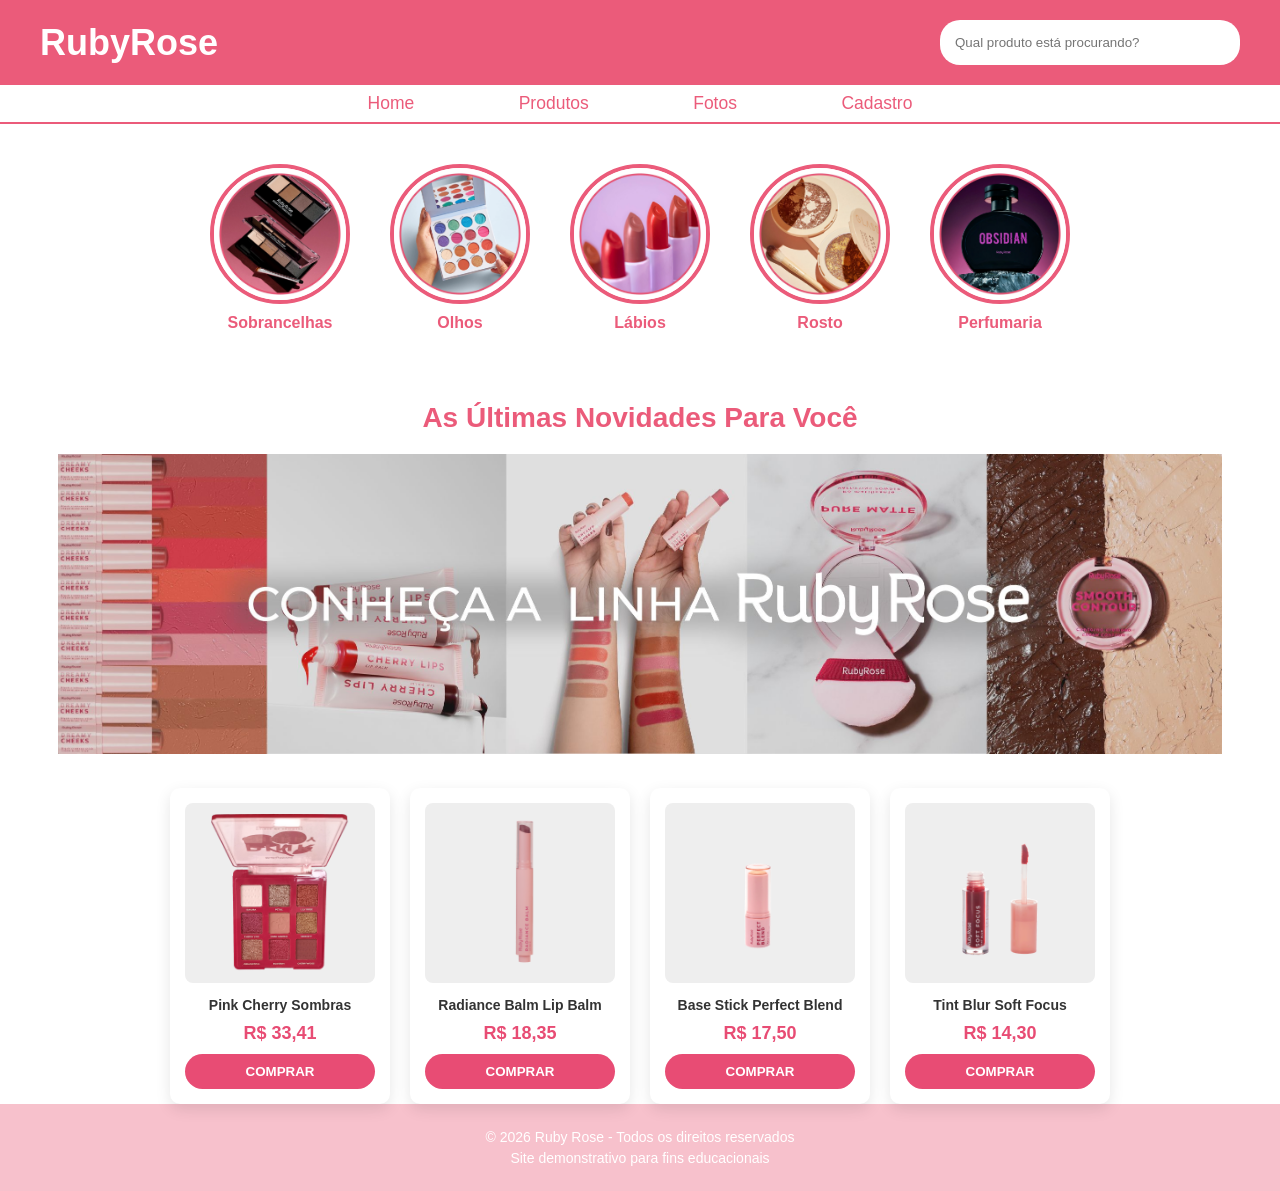
<file: index.html>
<!DOCTYPE html>
<html lang="pt-BR">
<head>
  <meta charset="UTF-8">
  <meta name="viewport" content="width=device-width, initial-scale=1.0">
  <title>Ruby Rose - Loja Oficial</title>
  <link rel="stylesheet" href="estiloindex.css">
</head>

<body>

  <!-- HEADER -->
  <header>
    <div class="header-container">
      <div class="logo">RubyRose</div>

      <div class="search-box">
        <input type="text" placeholder="Qual produto está procurando?">
      </div>

    </div>
  </header>

  <!-- MENU -->
    <nav>
        <a href="index.html">Home</a>
        <a href="produtos.html">Produtos</a>
        <a href="fotos.html">Fotos</a>
        <a href="cadastro.html">Cadastro</a>
    </nav>
    

  <!-- CATEGORIAS -->
  <section class="categories">
    <article class="category a">
      <img src="img/sobrancelha_icone.webp" alt="Sobrancelhas">
      
      <a href="produtosSobrancelha.html">Sobrancelhas</a>
    </article>

    <article class="category">
      <img src="img/olhos_icone.webp" alt="Olhos">

      <a href="produtosOlhos.html">Olhos</a>
    </article>

    <article class="category">
      <img src="img/boca_icone.webp" alt="Lábios">

     <a href="produtosLabios.html">Lábios</a>
    </article>

    <article class="category">
      <img src="img/rosto_icone.webp" alt="Rosto">
      
      <a href="produtosRosto.html">Rosto</a>
    </article>

    <article class="category">
      <img src="img/perfumaria_icone.webp" alt="Perfumaria">
      
      <a href="produtosPerfumaria.html">Perfumaria</a>
    </article>
  </section>

  <!-- NOVIDADES -->
  <section class="news">
    <h2>As Últimas Novidades Para Você</h2>
  </section>

  <div class="news img">
  <img src="img/Imagemrubyrose.png" alt="Produto 1">
  </div>

  <section class="produtos">
    <div class="card">
        <img src="img/PinkCherryPaletaDeSombra.png" alt="Produto 1">
        <h3>Pink Cherry Sombras</h3>
        <p class="preco">R$ 33,41</p>
        <button>COMPRAR</button>
    </div>

    <div class="card">
        <img src="img/RadianteBalmLipBalm.png" alt="Produto 2">
        <h3>Radiance Balm Lip Balm</h3>
        <p class="preco">R$ 18,35</p>
        <button>COMPRAR</button>
    </div>

    <div class="card">
        <img src="img/BaseStickPerfectBlend.png" alt="Produto 3">
        <h3>Base Stick Perfect Blend</h3>
        <p class="preco">R$ 17,50</p>
        <button>COMPRAR</button>
    </div>

    <div class="card">
        <img src="img/TintBlurSoftFocusScarlet.png" alt="Produto 4">
        <h3>Tint Blur Soft Focus</h3>
        <p class="preco">R$ 14,30</p>
        <button>COMPRAR</button>
    </div>
</section>

  <!-- FOOTER -->
  <footer>
    <p>© 2026 Ruby Rose - Todos os direitos reservados</p>
    <p>Site demonstrativo para fins educacionais</p>
  </footer>

</body>
</html>
</file>
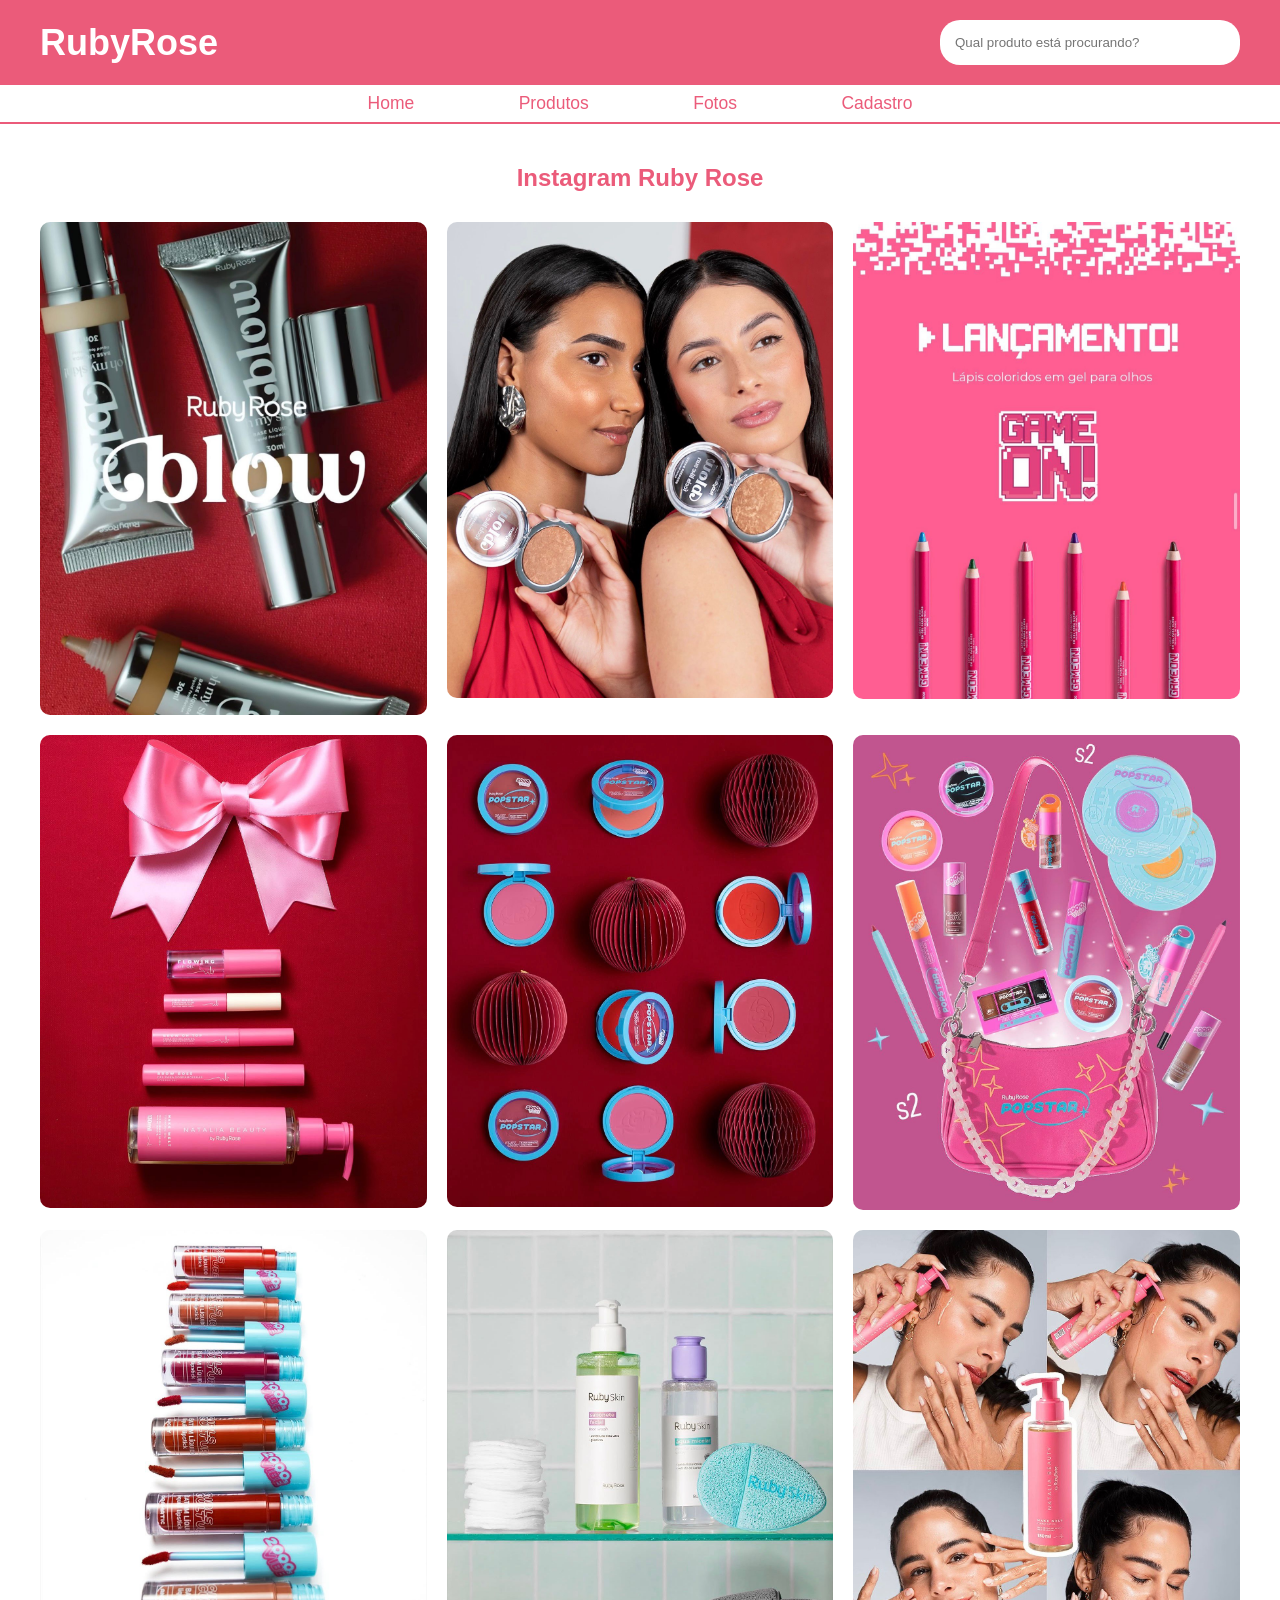
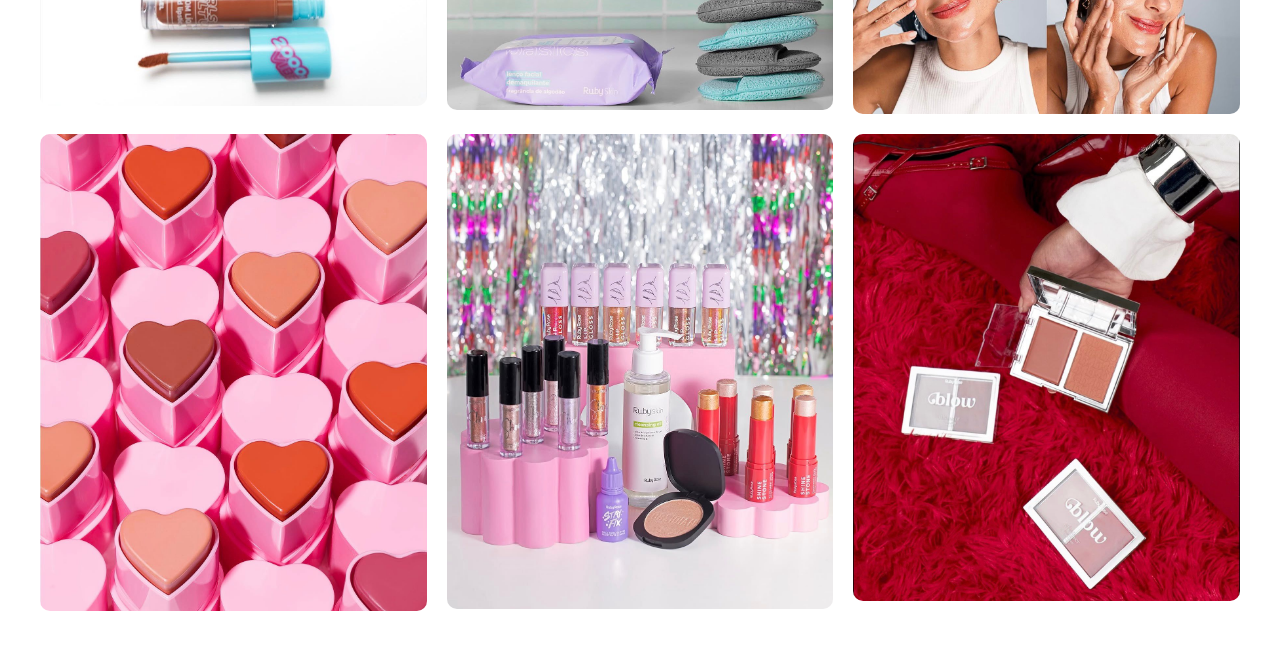
<file: fotos.html>
<!DOCTYPE html>
<html lang="pt-BR">
<head>
  <meta charset="UTF-8">
  <meta name="viewport" content="width=device-width, initial-scale=1.0">
  <title>Ruby Rose - Loja Oficial</title>
  <link rel="stylesheet" href="estilofotos.css">
</head>

<body>

  <!-- HEADER -->
  <header>
    <div class="header-container">
      <div class="logo">RubyRose</div>

      <div class="search-box">
        <input type="text" placeholder="Qual produto está procurando?">
      </div>

    </div>
  </header>

  <!-- MENU -->
    <nav>
        <a href="index.html">Home</a>
        <a href="produtos.html">Produtos</a>
        <a href="fotos.html">Fotos</a>
        <a href="cadastro.html">Cadastro</a>
    </nav>


  <!-- GALERIA INSTAGRAM -->
<section class="instagram">
  <h2>Instagram Ruby Rose</h2>

  <div class="instagram-grid">
    <img src="img/post1.png.jpeg" alt="Post 1">
    <img src="img/post2.png.jpeg" alt="Post 2">
    <img src="img/post3.png.jpeg" alt="Post 3">
    <img src="img/post4.png.jpeg" alt="Post 4">
    <img src="img/post5.png.jpeg" alt="Post 5">
    <img src="img/post6.png.jpeg" alt="Post 6">
    <img src="img/post7.png.jpeg" alt="Post 1">
    <img src="img/post8.png.jpeg" alt="Post 2">
    <img src="img/post9.png.jpeg" alt="Post 3">
    <img src="img/post10.png.jpeg" alt="Post 4">
    <img src="img/post13.png.jpeg" alt="Post 5">
    <img src="img/post14.png.jpeg" alt="Post 6">
  </div>
</section>
</file>
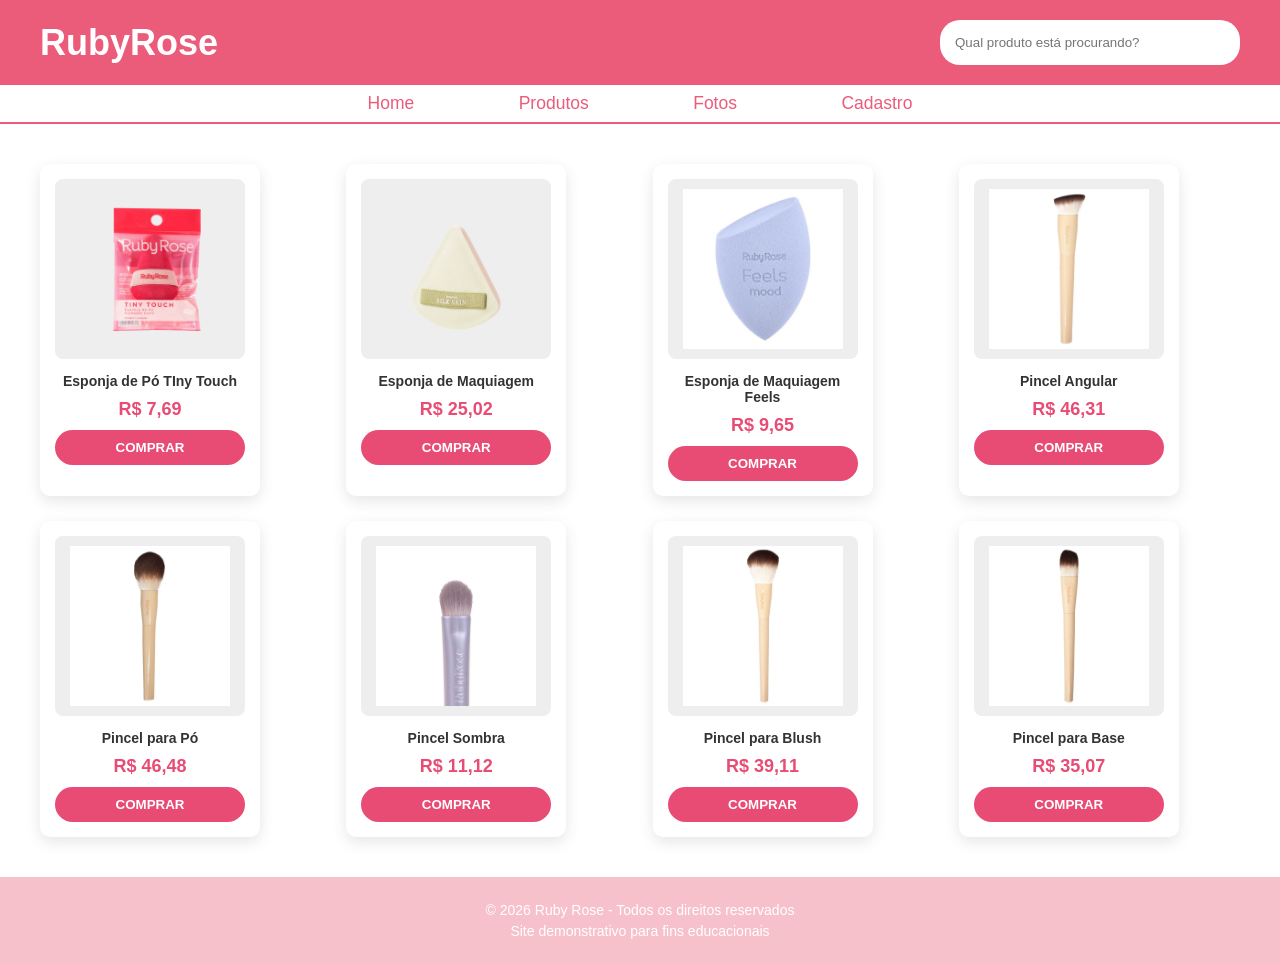
<file: produtosAcessorios.html>
<!DOCTYPE html>
<html lang="pt-BR">
<head>
  <meta charset="UTF-8">
  <meta name="viewport" content="width=device-width, initial-scale=1.0">
  <title>Ruby Rose - Loja Oficial</title>
  <link rel="stylesheet" href="estiloprodutosSobrancelha.css">
</head>

<body>

  <!-- HEADER -->
  <header>
    <div class="header-container">
      <div class="logo">RubyRose</div>

      <div class="search-box">
        <input type="text" placeholder="Qual produto está procurando?">
      </div>

    </div>
  </header>

  <!-- MENU -->
    <nav>
        <a href="index.html">Home</a>
        <a href="produtos.html">Produtos</a>
        <a href="fotos.html">Fotos</a>
        <a href="cadastro.html">Cadastro</a>
    </nav>

    

   
  <section class="produtos">
    <div class="card">
        <img src="img/esponjadepotinytouch.png" alt="Produto 1">
        <h3>Esponja de Pó TIny Touch</h3>
        <p class="preco">R$ 7,69</p>
        <button>COMPRAR</button>
    </div>

    <div class="card">
        <img src="img/esponjademaquiagem.png" alt="Produto 2">
        <h3>Esponja de Maquiagem</h3>
        <p class="preco">R$ 25,02</p>
        <button>COMPRAR</button>
    </div>

    <div class="card">
        <img src="img/esponjademaquiagemFeels.png" alt="Produto 3">
        <h3>Esponja de Maquiagem Feels</h3>
        <p class="preco">R$ 9,65</p>
        <button>COMPRAR</button>
    </div>

    <div class="card">
        <img src="img/pincelangular.png" alt="Produto 4">
        <h3>Pincel Angular</h3>
        <p class="preco">R$ 46,31</p>
        <button>COMPRAR</button>
    </div>

    <div class="card">
        <img src="img/pincelparapo.png" alt="Produto 4">
        <h3>Pincel para Pó</h3>
        <p class="preco">R$ 46,48</p>
        <button>COMPRAR</button>
    </div>

    <div class="card">
        <img src="img/pincelsombra.png" alt="Produto 4">
        <h3>Pincel Sombra</h3>
        <p class="preco">R$ 11,12</p>
        <button>COMPRAR</button>
    </div>


    <div class="card">
        <img src="img/pincelblush.png" alt="Produto 4">
        <h3>Pincel para Blush</h3>
        <p class="preco">R$ 39,11</p>
        <button>COMPRAR</button>
    </div>

    <div class="card">
        <img src="img/pincelbase.png" alt="Produto 4">
        <h3>Pincel para Base</h3>
        <p class="preco">R$ 35,07</p>
        <button>COMPRAR</button>
    </div>

    
</section>

  <!-- FOOTER -->
  <footer>
    <p>© 2026 Ruby Rose - Todos os direitos reservados</p>
    <p>Site demonstrativo para fins educacionais</p>
  </footer>

</body>
</html>
</file>
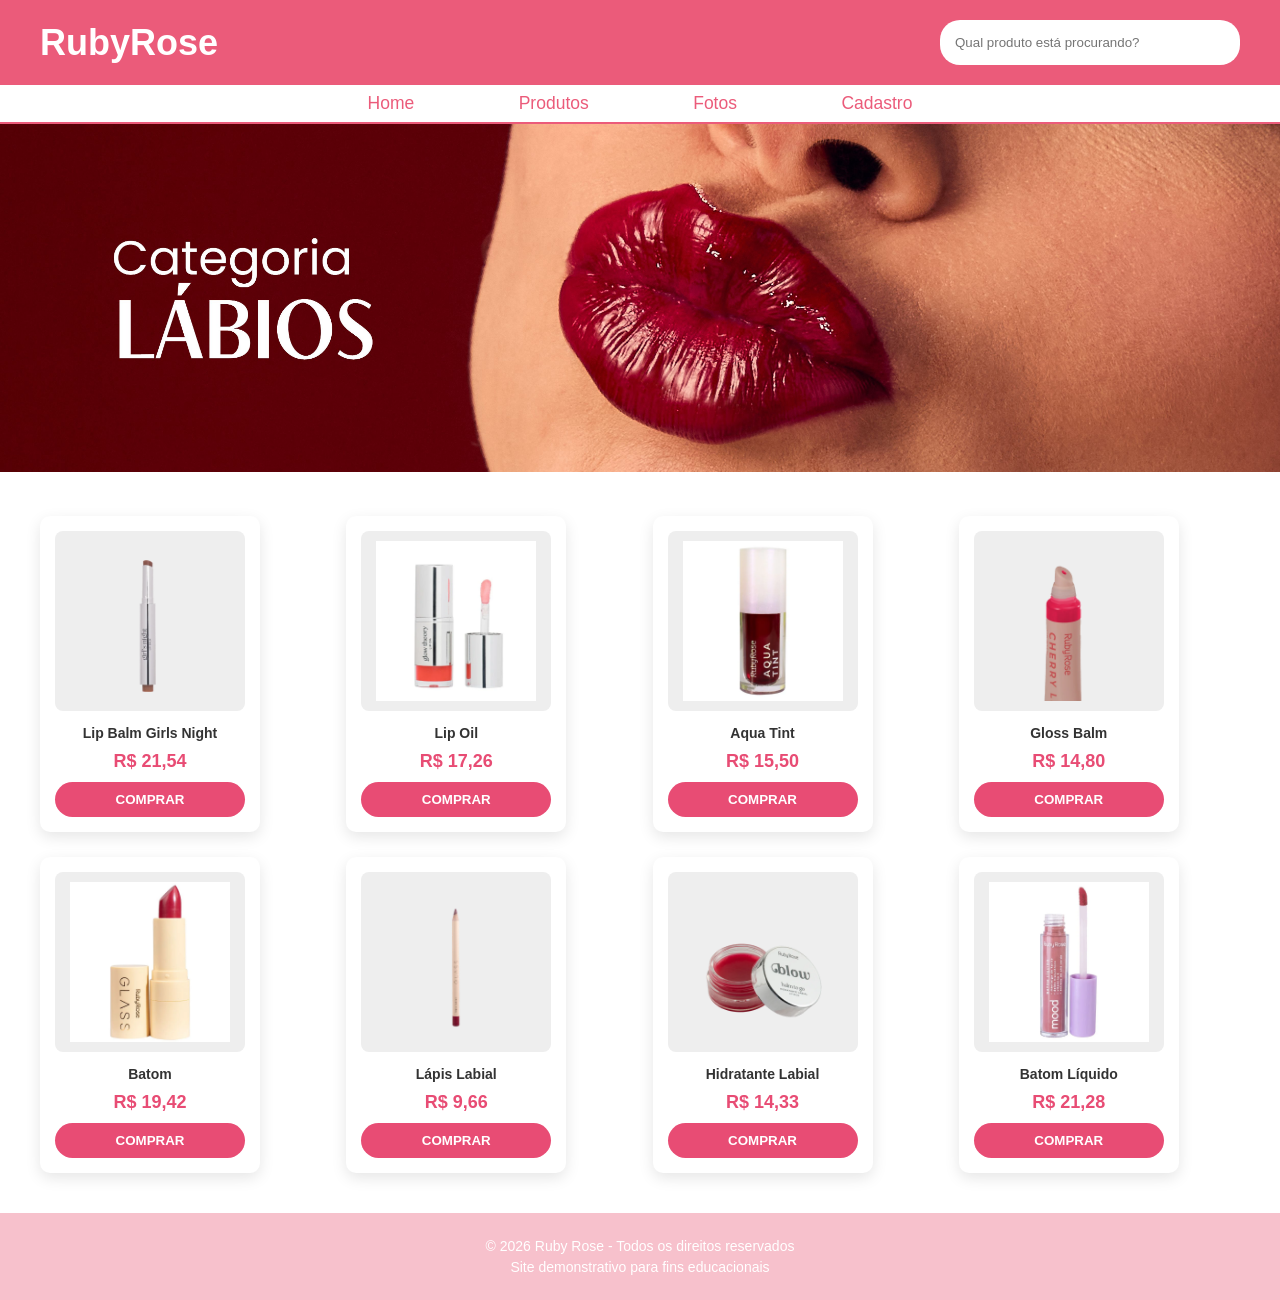
<file: produtosLabios.html>
<!DOCTYPE html>
<html lang="pt-BR">
<head>
  <meta charset="UTF-8">
  <meta name="viewport" content="width=device-width, initial-scale=1.0">
  <title>Ruby Rose - Loja Oficial</title>
  <link rel="stylesheet" href="estiloprodutosSobrancelha.css">
</head>

<body>

  <!-- HEADER -->
  <header>
    <div class="header-container">
      <div class="logo">RubyRose</div>

      <div class="search-box">
        <input type="text" placeholder="Qual produto está procurando?">
      </div>

    </div>
  </header>

  <!-- MENU -->
    <nav>
        <a href="index.html">Home</a>
        <a href="produtos.html">Produtos</a>
        <a href="fotos.html">Fotos</a>
        <a href="cadastro.html">Cadastro</a>
    </nav>

    <!--BANNER-->
    <div class="banner img">
  <img src="img/categorialabios.png" alt="Produto 1">
  </div>


  <section class="produtos">
    <div class="card">
        <img src="img/lipbalmgirlsnight.png" alt="Produto 1">
        <h3>Lip Balm Girls Night</h3>
        <p class="preco">R$ 21,54</p>
        <button>COMPRAR</button>
    </div>

    <div class="card">
        <img src="img/lipoil.png" alt="Produto 2">
        <h3>Lip Oil</h3>
        <p class="preco">R$ 17,26</p>
        <button>COMPRAR</button>
    </div>

    <div class="card">
        <img src="img/aquatint.png" alt="Produto 3">
        <h3>Aqua Tint</h3>
        <p class="preco">R$ 15,50</p>
        <button>COMPRAR</button>
    </div>

    <div class="card">
        <img src="img/GlossBalm.png" alt="Produto 4">
        <h3>Gloss Balm</h3>
        <p class="preco">R$ 14,80</p>
        <button>COMPRAR</button>
    </div>

    <div class="card">
        <img src="img/Batom.png" alt="Produto 4">
        <h3>Batom</h3>
        <p class="preco">R$ 19,42</p>
        <button>COMPRAR</button>
    </div>

    <div class="card">
        <img src="img/lapislabial.png" alt="Produto 4">
        <h3>Lápis Labial</h3>
        <p class="preco">R$ 9,66</p>
        <button>COMPRAR</button>
    </div>


    <div class="card">
        <img src="img/hidratantelabial.png" alt="Produto 4">
        <h3>Hidratante Labial</h3>
        <p class="preco">R$ 14,33</p>
        <button>COMPRAR</button>
    </div>

    <div class="card">
        <img src="img/batomliquido.png" alt="Produto 4">
        <h3>Batom Líquido </h3>
        <p class="preco">R$ 21,28</p>
        <button>COMPRAR</button>
    </div>

    
</section>

  <!-- FOOTER -->
  <footer>
    <p>© 2026 Ruby Rose - Todos os direitos reservados</p>
    <p>Site demonstrativo para fins educacionais</p>
  </footer>

</body>
</html>
</file>
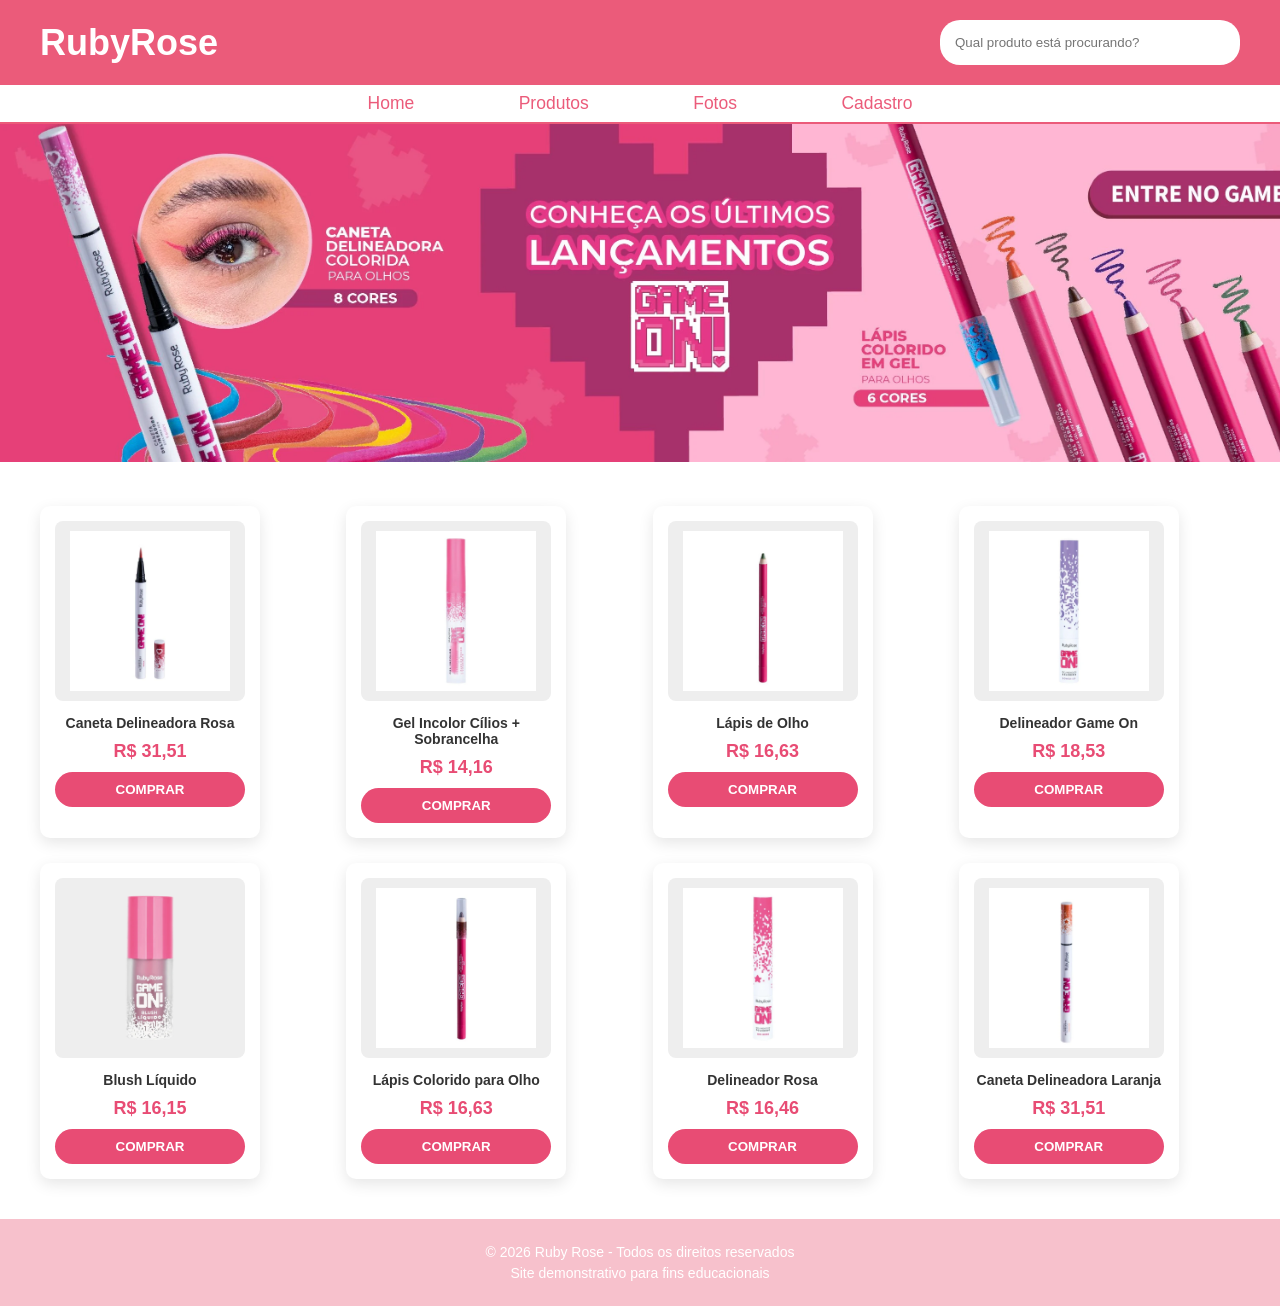
<file: produtosLancamentos.html>
<!DOCTYPE html>
<html lang="pt-BR">
<head>
  <meta charset="UTF-8">
  <meta name="viewport" content="width=device-width, initial-scale=1.0">
  <title>Ruby Rose - Loja Oficial</title>
  <link rel="stylesheet" href="estiloprodutosLancamentos.css">
</head>

<body>

  <!-- HEADER -->
  <header>
    <div class="header-container">
      <div class="logo">RubyRose</div>

      <div class="search-box">
        <input type="text" placeholder="Qual produto está procurando?">
      </div>

    </div>
  </header>

  <!-- MENU -->
    <nav>
        <a href="index.html">Home</a>
        <a href="produtos.html">Produtos</a>
        <a href="fotos.html">Fotos</a>
        <a href="cadastro.html">Cadastro</a>
    </nav>

    
<!--BANNER-->
    <div class="banner img">
  <img src="img/categoriaGameOn.png" alt="Produto 1">
  </div>
   
  <section class="produtos">
    <div class="card">
        <img src="img/canetadelineadorarosaGameon.png" alt="Produto 1">
        <h3>Caneta Delineadora Rosa </h3>
        <p class="preco">R$ 31,51</p>
        <button>COMPRAR</button>
    </div>

    <div class="card">
        <img src="img/Gelincolorcilios.png" alt="Produto 2">
        <h3>Gel Incolor Cílios + Sobrancelha</h3>
        <p class="preco">R$ 14,16</p>
        <button>COMPRAR</button>
    </div>

    <div class="card">
        <img src="img/lapisdeolhoGameOn.png" alt="Produto 3">
        <h3>Lápis de Olho </h3>
        <p class="preco">R$ 16,63</p>
        <button>COMPRAR</button>
    </div>

    <div class="card">
        <img src="img/delineadorGameOn.png" alt="Produto 4">
        <h3>Delineador Game On </h3>
        <p class="preco">R$ 18,53</p>
        <button>COMPRAR</button>
    </div>

    <div class="card">
        <img src="img/blushliquidoGameOn.png" alt="Produto 4">
        <h3>Blush Líquido</h3>
        <p class="preco">R$ 16,15</p>
        <button>COMPRAR</button>
    </div>

    <div class="card">
        <img src="img/lapiscoloridogameon.png" alt="Produto 4">
        <h3>Lápis Colorido para Olho</h3>
        <p class="preco">R$ 16,63</p>
        <button>COMPRAR</button>
    </div>


    <div class="card">
        <img src="img/delineadorrosa.png" alt="Produto 4">
        <h3>Delineador Rosa</h3>
        <p class="preco">R$ 16,46</p>
        <button>COMPRAR</button>
    </div>

    <div class="card">
        <img src="img/canetadelineadoralaranja.png" alt="Produto 4">
        <h3>Caneta Delineadora Laranja </h3>
        <p class="preco">R$  31,51</p>
        <button>COMPRAR</button>
    </div>

    
</section>

  <!-- FOOTER -->
  <footer>
    <p>© 2026 Ruby Rose - Todos os direitos reservados</p>
    <p>Site demonstrativo para fins educacionais</p>
  </footer>

</body>
</html>
</file>
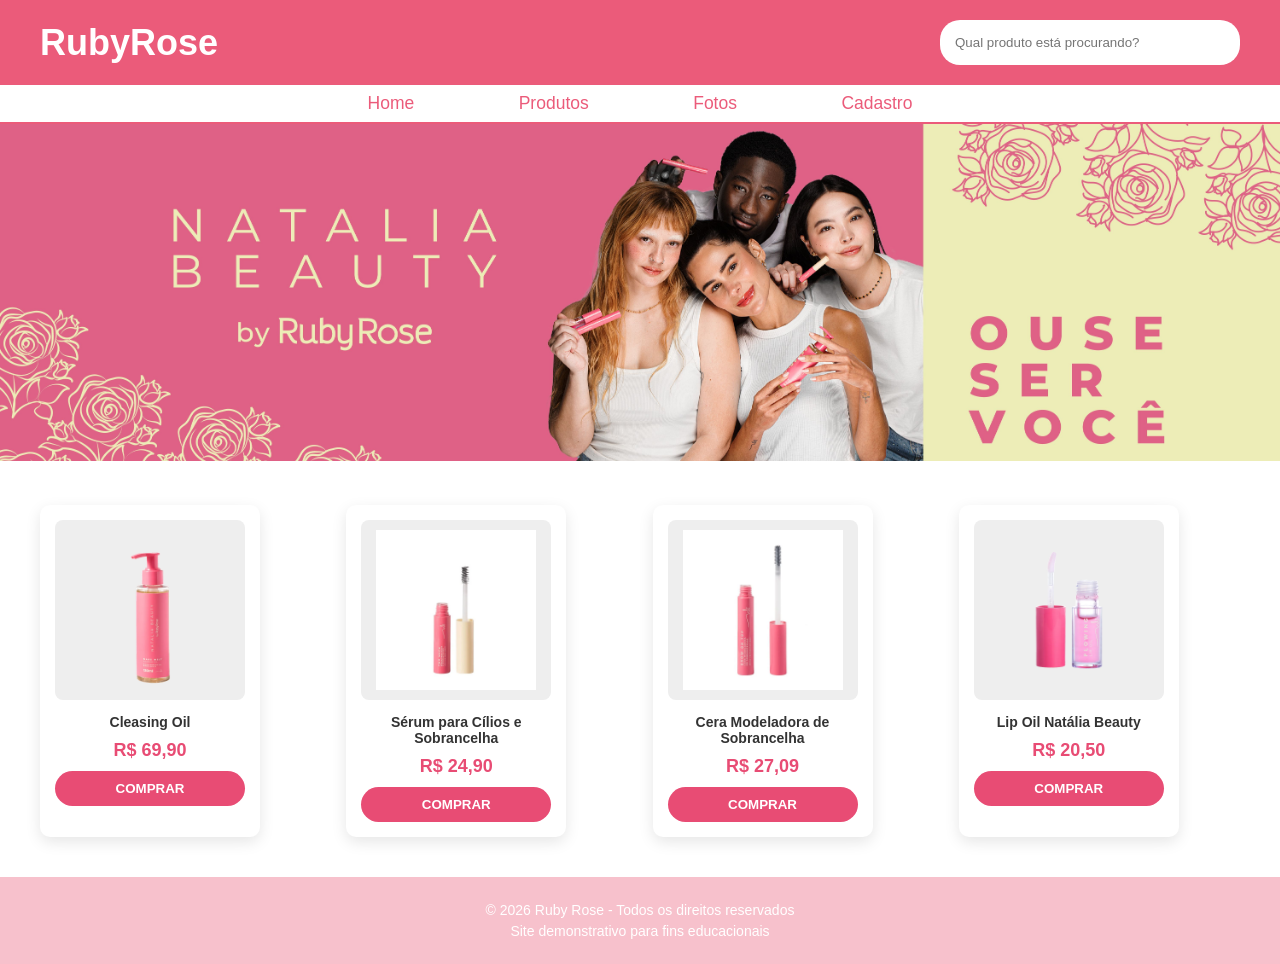
<file: produtosNataliaBeauty.html>
<!DOCTYPE html>
<html lang="pt-BR">
<head>
  <meta charset="UTF-8">
  <meta name="viewport" content="width=device-width, initial-scale=1.0">
  <title>Ruby Rose - Loja Oficial</title>
  <link rel="stylesheet" href="estiloprodutosNataliaBeauty.css">
</head>

<body>

  <!-- HEADER -->
  <header>
    <div class="header-container">
      <div class="logo">RubyRose</div>

      <div class="search-box">
        <input type="text" placeholder="Qual produto está procurando?">
      </div>

    </div>
  </header>

  <!-- MENU -->
    <nav>
        <a href="index.html">Home</a>
        <a href="produtos.html">Produtos</a>
        <a href="fotos.html">Fotos</a>
        <a href="cadastro.html">Cadastro</a>
    </nav>

    <!--BANNER-->
    <div class="banner img">
  <img src="img/categoriaNataliaBeauty.png" alt="Produto 1">
  </div>

   
  <section class="produtos">
    <div class="card">
        <img src="img/cleasingoilnatalia.png" alt="Produto 1">
        <h3>Cleasing Oil </h3>
        <p class="preco">R$ 69,90</p>
        <button>COMPRAR</button>
    </div>

    <div class="card">
        <img src="img/serumciliosesobrancelhas.png" alt="Produto 2">
        <h3>Sérum para Cílios e Sobrancelha </h3>
        <p class="preco">R$ 24,90</p>
        <button>COMPRAR</button>
    </div>

    <div class="card">
        <img src="img/ceramodeladorasobrancelha.png" alt="Produto 3">
        <h3>Cera Modeladora de Sobrancelha </h3>
        <p class="preco">R$ 27,09</p>
        <button>COMPRAR</button>
    </div>

    <div class="card">
        <img src="img/lipoilnatalia.png" alt="Produto 4">
        <h3>Lip Oil Natália Beauty</h3>
        <p class="preco">R$ 20,50</p>
        <button>COMPRAR</button>
    </div>

    

    
</section>

  <!-- FOOTER -->
  <footer>
    <p>© 2026 Ruby Rose - Todos os direitos reservados</p>
    <p>Site demonstrativo para fins educacionais</p>
  </footer>

</body>
</html>
</file>
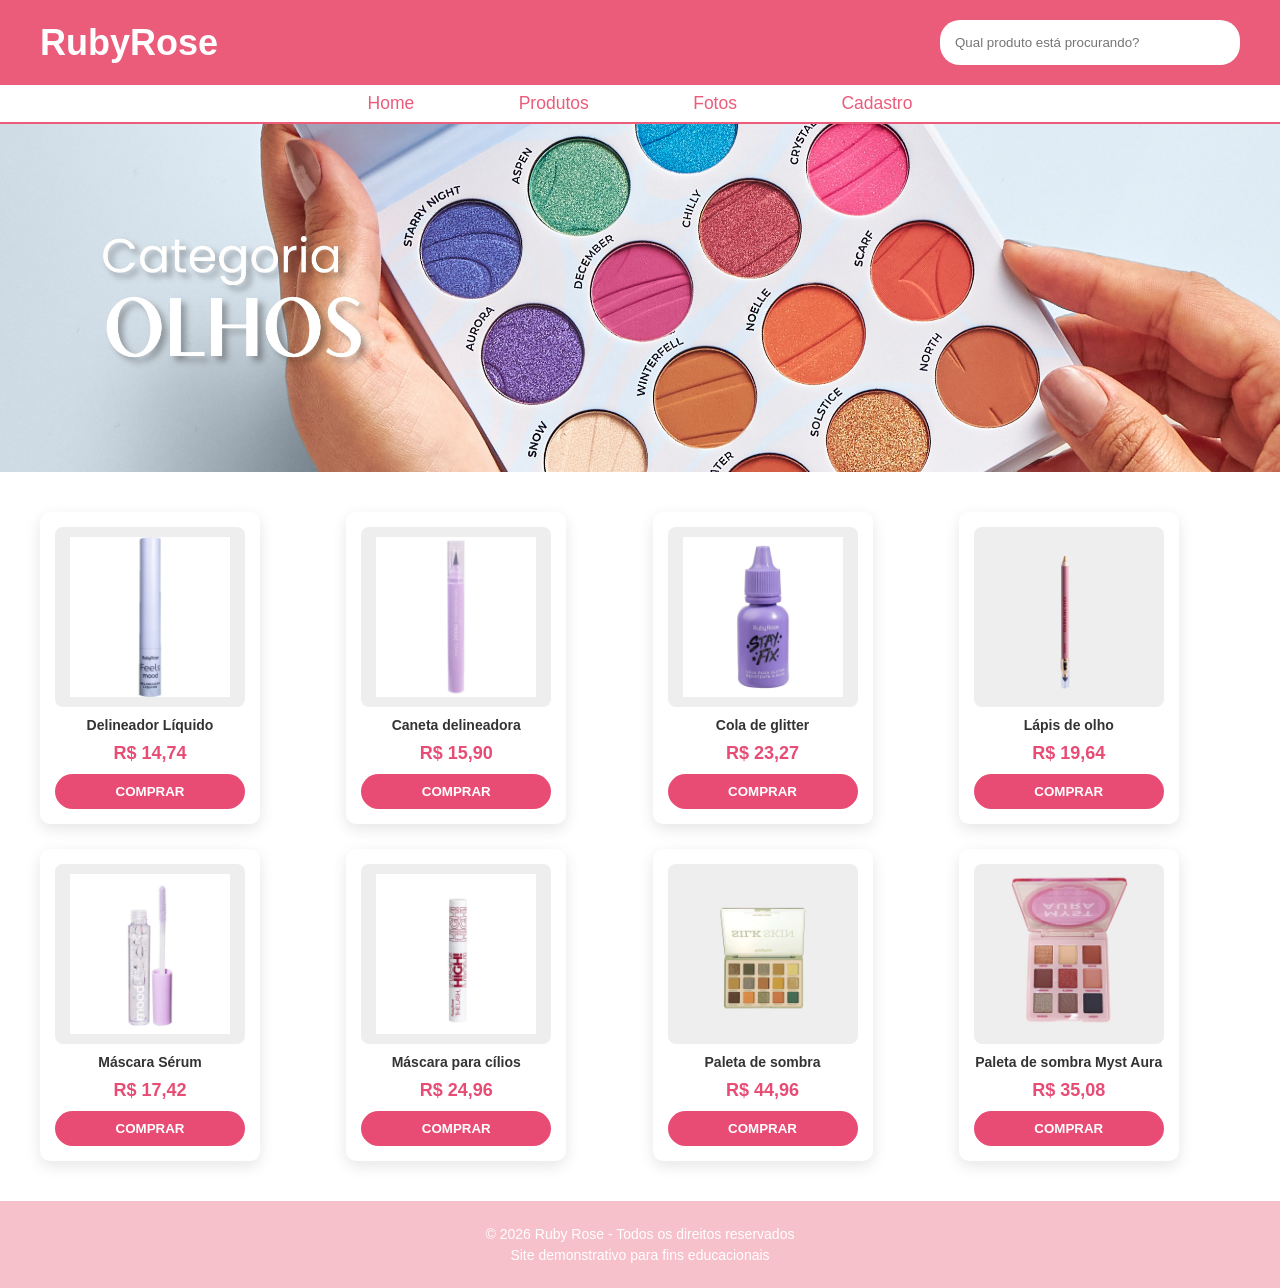
<file: produtosOlhos.html>
<html lang="pt-BR">
<head>
  <meta charset="UTF-8">
  <meta name="viewport" content="width=device-width, initial-scale=1.0">
  <title>Ruby Rose - Loja Oficial</title>
  <link rel="stylesheet" href="estiloprodutosSobrancelha.css">
</head>

<body>

  <!-- HEADER -->
  <header>
    <div class="header-container">
      <div class="logo">RubyRose</div>

      <div class="search-box">
        <input type="text" placeholder="Qual produto está procurando?">
      </div>

    </div>
  </header>

  <!-- MENU -->
    <nav>
        <a href="index.html">Home</a>
        <a href="produtos.html">Produtos</a>
        <a href="fotos.html">Fotos</a>
        <a href="cadastro.html">Cadastro</a>
    </nav>

    <!--BANNER-->
    <div class="banner img">
  <img src="img/categoriaolhos.png" alt="Produto 1">
  </div>




  <section class="produtos">
    <div class="card">
        <img src="img/delineadorliquidoOlhos.png" alt="Produto 1">
        <h3>Delineador Líquido</h3>
        <p class="preco">R$ 14,74</p>
        <button>COMPRAR</button>
    </div>

    <div class="card">
        <img src="img/canetadelineadora.png" alt="Produto 2">
        <h3>Caneta delineadora</h3>
        <p class="preco">R$ 15,90</p>
        <button>COMPRAR</button>
    </div>

    <div class="card">
        <img src="img/coladeglitter.png" alt="Produto 3">
        <h3>Cola de glitter</h3>
        <p class="preco">R$ 23,27</p>
        <button>COMPRAR</button>
    </div>

    <div class="card">
        <img src="img/lapisdeolho.png" alt="Produto 4">
        <h3>Lápis de olho</h3>
        <p class="preco">R$ 19,64</p>
        <button>COMPRAR</button>
    </div>

    <div class="card">
        <img src="img/mascaraserum.png" alt="Produto 4">
        <h3>Máscara Sérum</h3>
        <p class="preco">R$ 17,42</p>
        <button>COMPRAR</button>
    </div>

    <div class="card">
        <img src="img/mascaracilios.png" alt="Produto 4">
        <h3>Máscara para cílios</h3>
        <p class="preco">R$ 24,96</p>
        <button>COMPRAR</button>
    </div>


    <div class="card">
        <img src="img/paletadesombra.png" alt="Produto 4">
        <h3>Paleta de sombra</h3>
        <p class="preco">R$ 44,96</p>
        <button>COMPRAR</button>
    </div>

    <div class="card">
        <img src="img/paletasombraaura.png" alt="Produto 4">
        <h3>Paleta de sombra Myst Aura</h3>
        <p class="preco">R$ 35,08</p>
        <button>COMPRAR</button>
    </div>

    
</section>

  <!-- FOOTER -->
  <footer>
    <p>© 2026 Ruby Rose - Todos os direitos reservados</p>
    <p>Site demonstrativo para fins educacionais</p>
  </footer>

</body>
</html>
</file>
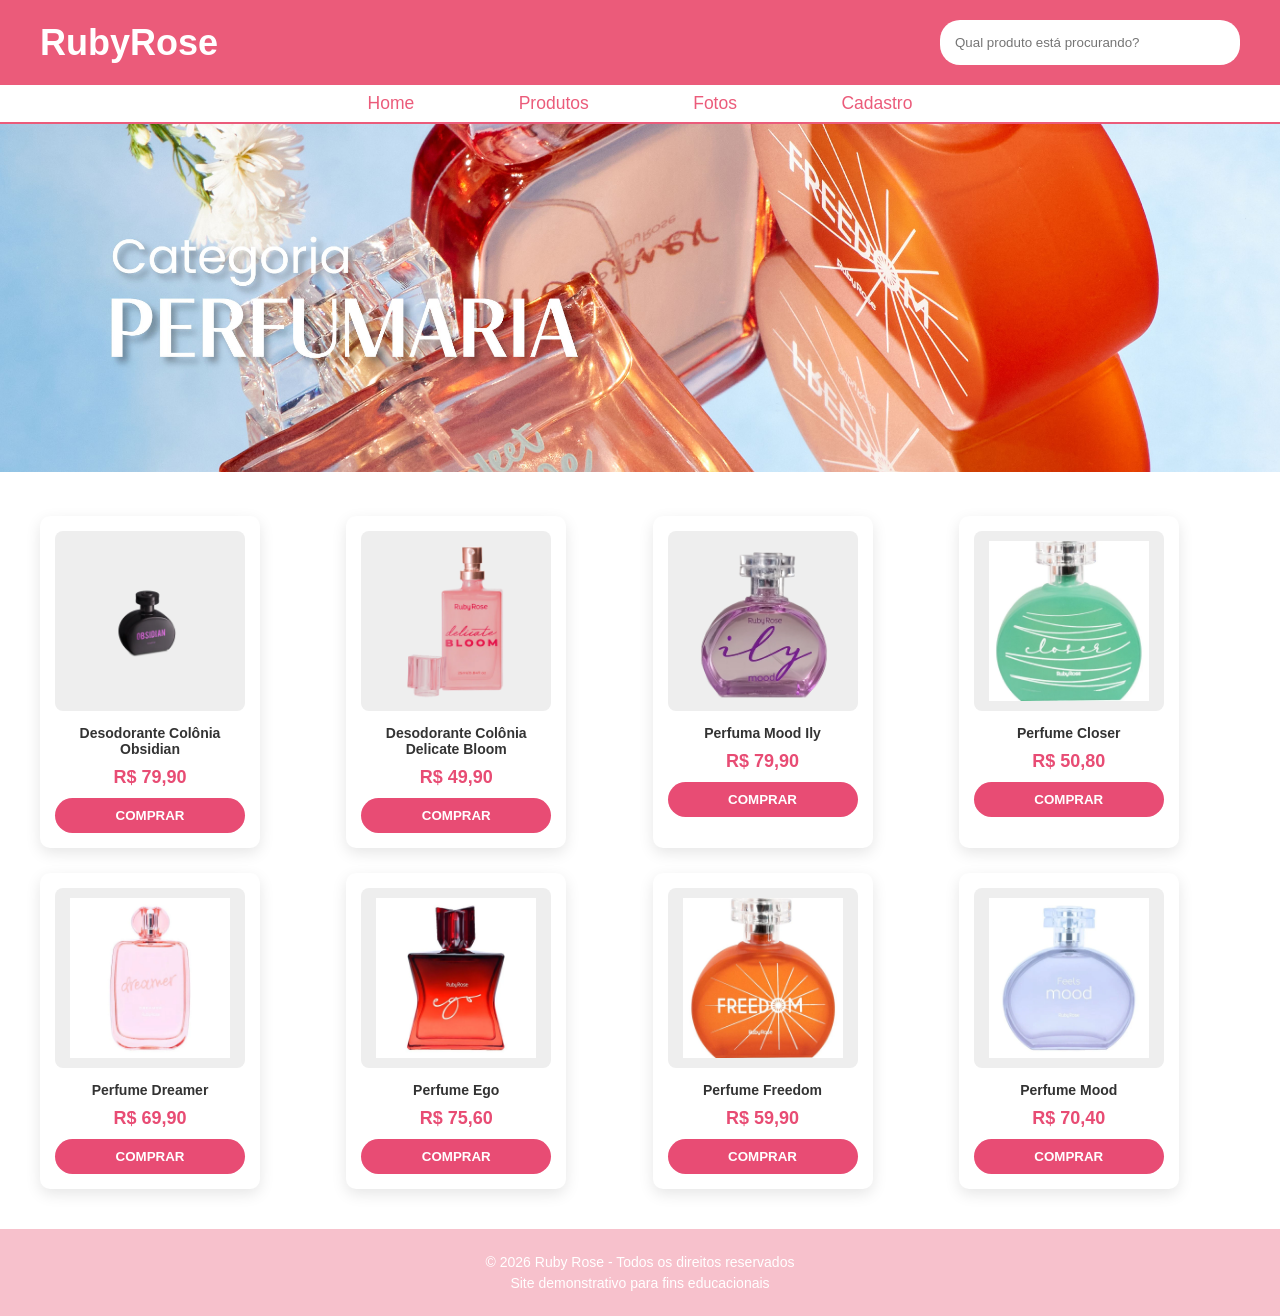
<file: produtosPerfumaria.html>
<!DOCTYPE html>
<html lang="pt-BR">
<head>
  <meta charset="UTF-8">
  <meta name="viewport" content="width=device-width, initial-scale=1.0">
  <title>Ruby Rose - Loja Oficial</title>
  <link rel="stylesheet" href="estiloprodutosSobrancelha.css">
</head>

<body>

  <!-- HEADER -->
  <header>
    <div class="header-container">
      <div class="logo">RubyRose</div>

      <div class="search-box">
        <input type="text" placeholder="Qual produto está procurando?">
      </div>

    </div>
  </header>

  <!-- MENU -->
    <nav>
        <a href="index.html">Home</a>
        <a href="produtos.html">Produtos</a>
        <a href="fotos.html">Fotos</a>
        <a href="cadastro.html">Cadastro</a>
    </nav>

    <!--BANNER-->
    <div class="banner img">
  <img src="img/categoriaperfumaria.png" alt="Produto 1">
  </div>


  <section class="produtos">
    <div class="card">
        <img src="img/desodorantecoloniaobsidian.png" alt="Produto 1">
        <h3>Desodorante Colônia Obsidian</h3>
        <p class="preco">R$ 79,90</p>
        <button>COMPRAR</button>
    </div>

    <div class="card">
        <img src="img/desodorantecoloniadelicatebloom.png" alt="Produto 2">
        <h3>Desodorante Colônia Delicate Bloom</h3>
        <p class="preco">R$ 49,90</p>
        <button>COMPRAR</button>
    </div>

    <div class="card">
        <img src="img/perfumemoodily.png" alt="Produto 3">
        <h3>Perfuma Mood Ily</h3>
        <p class="preco">R$ 79,90</p>
        <button>COMPRAR</button>
    </div>

    <div class="card">
        <img src="img/perfumecloser.png" alt="Produto 4">
        <h3>Perfume Closer</h3>
        <p class="preco">R$ 50,80</p>
        <button>COMPRAR</button>
    </div>

    <div class="card">
        <img src="img/perfumedreamer.png" alt="Produto 4">
        <h3>Perfume Dreamer</h3>
        <p class="preco">R$ 69,90</p>
        <button>COMPRAR</button>
    </div>

    <div class="card">
        <img src="img/perfumeego.png" alt="Produto 4">
        <h3>Perfume Ego</h3>
        <p class="preco">R$ 75,60</p>
        <button>COMPRAR</button>
    </div>


    <div class="card">
        <img src="img/perfumefreedom.png" alt="Produto 4">
        <h3>Perfume Freedom</h3>
        <p class="preco">R$ 59,90</p>
        <button>COMPRAR</button>
    </div>

    <div class="card">
        <img src="img/perfumemood.png" alt="Produto 4">
        <h3>Perfume Mood</h3>
        <p class="preco">R$ 70,40</p>
        <button>COMPRAR</button>
    </div>

    
</section>

  <!-- FOOTER -->
  <footer>
    <p>© 2026 Ruby Rose - Todos os direitos reservados</p>
    <p>Site demonstrativo para fins educacionais</p>
  </footer>

</body>
</html>
</file>
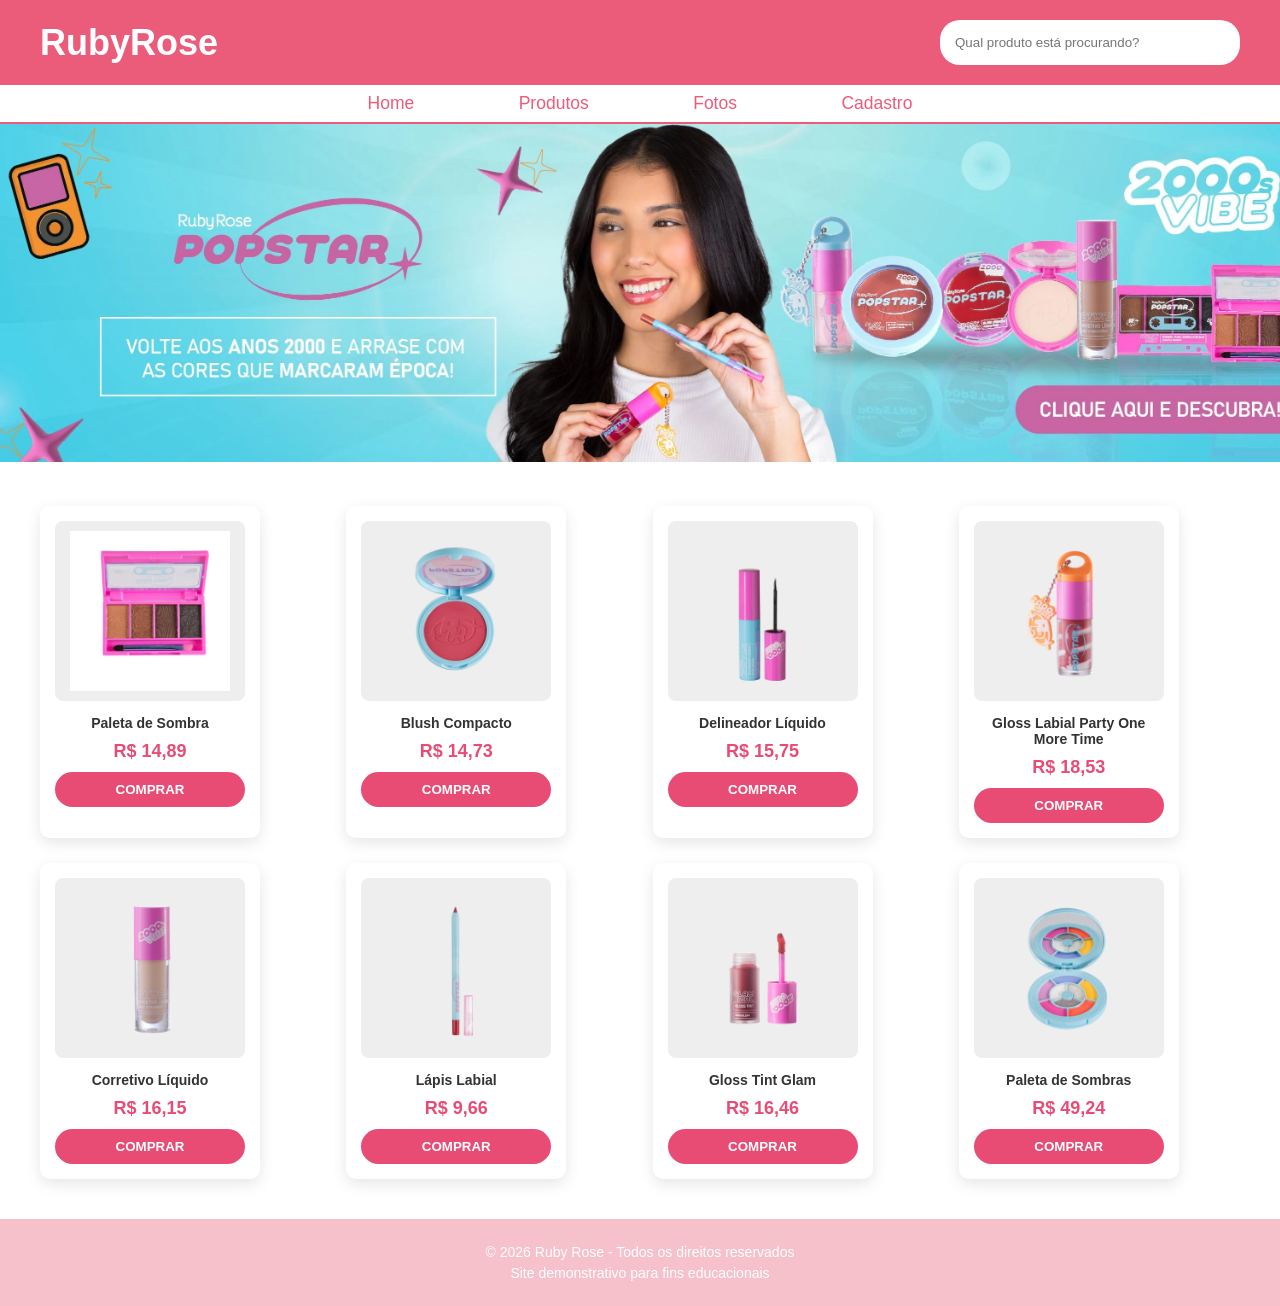
<file: produtosPopStar.html>
<!DOCTYPE html>
<html lang="pt-BR">
<head>
  <meta charset="UTF-8">
  <meta name="viewport" content="width=device-width, initial-scale=1.0">
  <title>Ruby Rose - Loja Oficial</title>
  <link rel="stylesheet" href="estiloprodutosPopStar.css">
</head>

<body>

  <!-- HEADER -->
  <header>
    <div class="header-container">
      <div class="logo">RubyRose</div>

      <div class="search-box">
        <input type="text" placeholder="Qual produto está procurando?">
      </div>

    </div>
  </header>

  <!-- MENU -->
    <nav>
        <a href="index.html">Home</a>
        <a href="produtos.html">Produtos</a>
        <a href="fotos.html">Fotos</a>
        <a href="cadastro.html">Cadastro</a>
    </nav>

    
<!--BANNER-->
    <div class="banner img">
  <img src="img/categoriapopstar.png" alt="Produto 1">
  </div>
   
  <section class="produtos">
    <div class="card">
        <img src="img/paletadesombrapopstar.png" alt="Produto 1">
        <h3>Paleta de Sombra </h3>
        <p class="preco">R$ 14,89</p>
        <button>COMPRAR</button>
    </div>

    <div class="card">
        <img src="img/blushcompactopopstar.png" alt="Produto 2">
        <h3>Blush Compacto </h3>
        <p class="preco">R$ 14,73</p>
        <button>COMPRAR</button>
    </div>

    <div class="card">
        <img src="img/delineadorliquidopopstar.png" alt="Produto 3">
        <h3>Delineador Líquido </h3>
        <p class="preco">R$ 15,75</p>
        <button>COMPRAR</button>
    </div>

    <div class="card">
        <img src="img/glosslabialpartypopstar.png" alt="Produto 4">
        <h3>Gloss Labial Party One More Time </h3>
        <p class="preco">R$ 18,53</p>
        <button>COMPRAR</button>
    </div>

    <div class="card">
        <img src="img/corretivoliquidopopstar.png" alt="Produto 4">
        <h3>Corretivo Líquido</h3>
        <p class="preco">R$ 16,15</p>
        <button>COMPRAR</button>
    </div>

    <div class="card">
        <img src="img/lapislabialpopstar.png" alt="Produto 4">
        <h3>Lápis Labial </h3>
        <p class="preco">R$ 9,66</p>
        <button>COMPRAR</button>
    </div>


    <div class="card">
        <img src="img/GlosstintGlampopstar.png" alt="Produto 4">
        <h3>Gloss Tint Glam</h3>
        <p class="preco">R$ 16,46</p>
        <button>COMPRAR</button>
    </div>

    <div class="card">
        <img src="img/paletadesombras.png" alt="Produto 4">
        <h3>Paleta de Sombras </h3>
        <p class="preco">R$ 49,24</p>
        <button>COMPRAR</button>
    </div>

    
</section>

  <!-- FOOTER -->
  <footer>
    <p>© 2026 Ruby Rose - Todos os direitos reservados</p>
    <p>Site demonstrativo para fins educacionais</p>
  </footer>

</body>
</html>
</file>
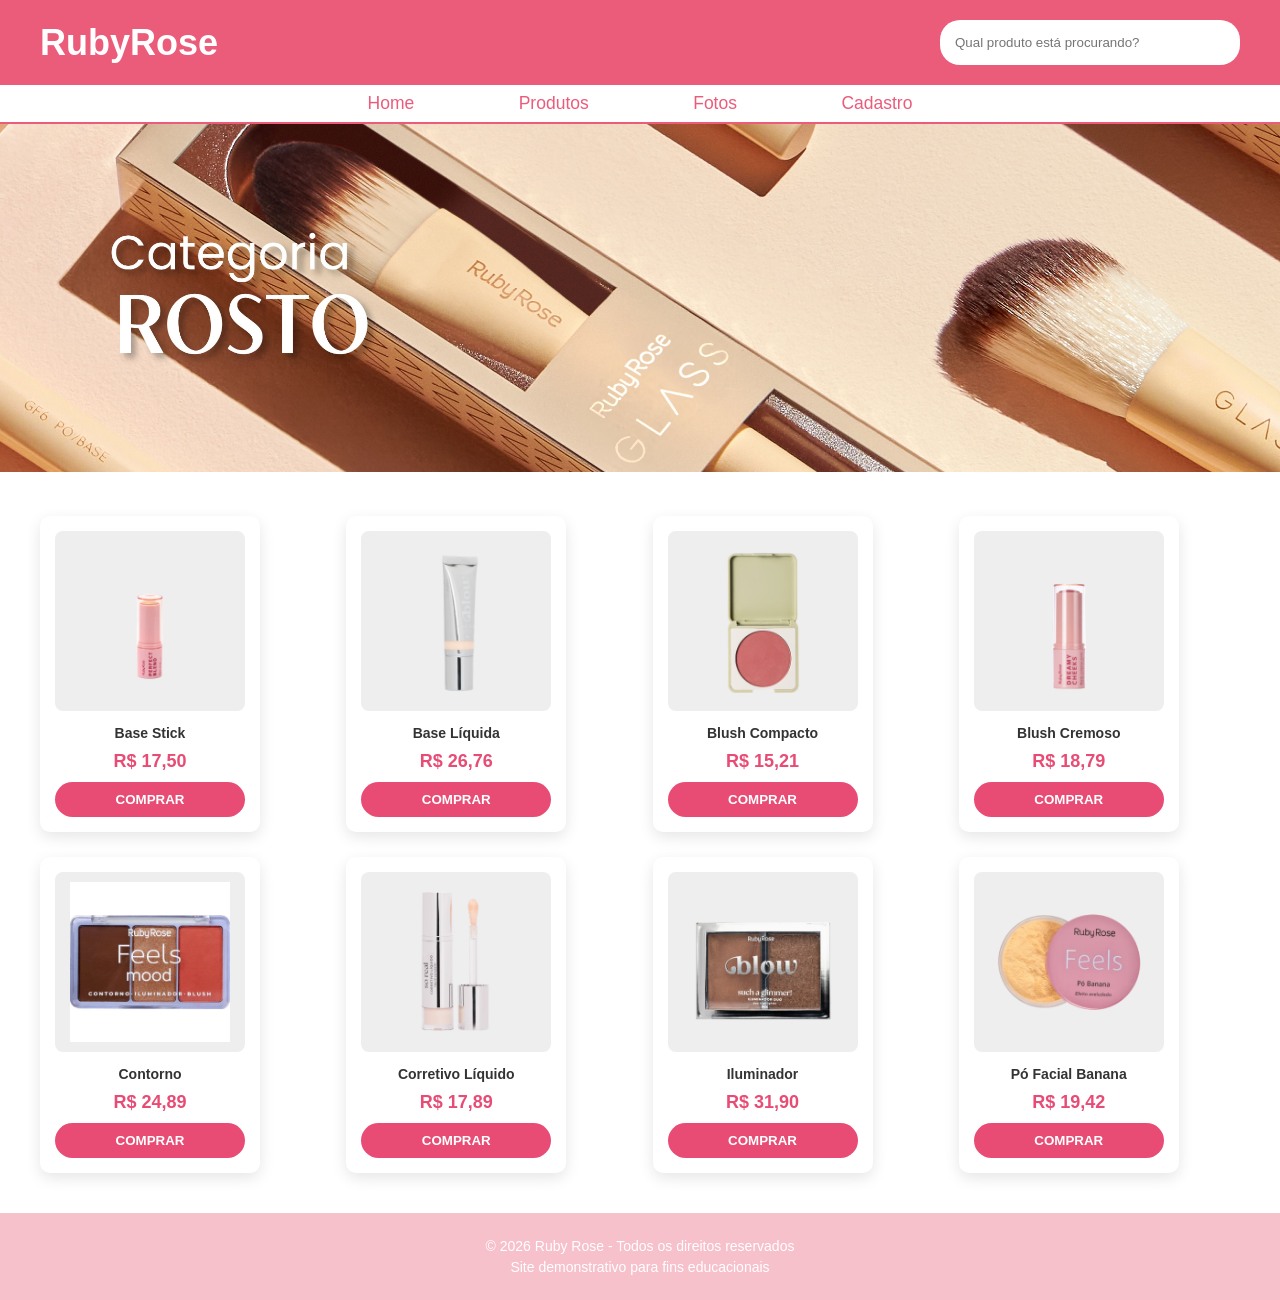
<file: produtosRosto.html>
<!DOCTYPE html>
<html lang="pt-BR">
<head>
  <meta charset="UTF-8">
  <meta name="viewport" content="width=device-width, initial-scale=1.0">
  <title>Ruby Rose - Loja Oficial</title>
  <link rel="stylesheet" href="estiloprodutosSobrancelha.css">
</head>

<body>

  <!-- HEADER -->
  <header>
    <div class="header-container">
      <div class="logo">RubyRose</div>

      <div class="search-box">
        <input type="text" placeholder="Qual produto está procurando?">
      </div>

    </div>
  </header>

  <!-- MENU -->
    <nav>
        <a href="index.html">Home</a>
        <a href="produtos.html">Produtos</a>
        <a href="fotos.html">Fotos</a>
        <a href="cadastro.html">Cadastro</a>
    </nav>

    <!--BANNER-->
    <div class="banner img">
  <img src="img/categoriarosto.png" alt="Produto 1">
  </div>


  <section class="produtos">
    <div class="card">
        <img src="img/basestick.png" alt="Produto 1">
        <h3>Base Stick</h3>
        <p class="preco">R$ 17,50</p>
        <button>COMPRAR</button>
    </div>

    <div class="card">
        <img src="img/baseliquida.png" alt="Produto 2">
        <h3>Base Líquida</h3>
        <p class="preco">R$ 26,76</p>
        <button>COMPRAR</button>
    </div>

    <div class="card">
        <img src="img/Blushcompacto.png" alt="Produto 3">
        <h3>Blush Compacto</h3>
        <p class="preco">R$ 15,21</p>
        <button>COMPRAR</button>
    </div>

    <div class="card">
        <img src="img/blushcremeso.png" alt="Produto 4">
        <h3>Blush Cremoso</h3>
        <p class="preco">R$ 18,79</p>
        <button>COMPRAR</button>
    </div>

    <div class="card">
        <img src="img/contorno.png" alt="Produto 4">
        <h3>Contorno</h3>
        <p class="preco">R$ 24,89</p>
        <button>COMPRAR</button>
    </div>

    <div class="card">
        <img src="img/Corretivoliquido.png" alt="Produto 4">
        <h3>Corretivo Líquido</h3>
        <p class="preco">R$ 17,89</p>
        <button>COMPRAR</button>
    </div>


    <div class="card">
        <img src="img/Iluminador.png" alt="Produto 4">
        <h3>Iluminador</h3>
        <p class="preco">R$ 31,90</p>
        <button>COMPRAR</button>
    </div>

    <div class="card">
        <img src="img/pofacialbanana.png" alt="Produto 4">
        <h3>Pó Facial Banana</h3>
        <p class="preco">R$ 19,42</p>
        <button>COMPRAR</button>
    </div>

    
</section>

  <!-- FOOTER -->
  <footer>
    <p>© 2026 Ruby Rose - Todos os direitos reservados</p>
    <p>Site demonstrativo para fins educacionais</p>
  </footer>

</body>
</html>
</file>
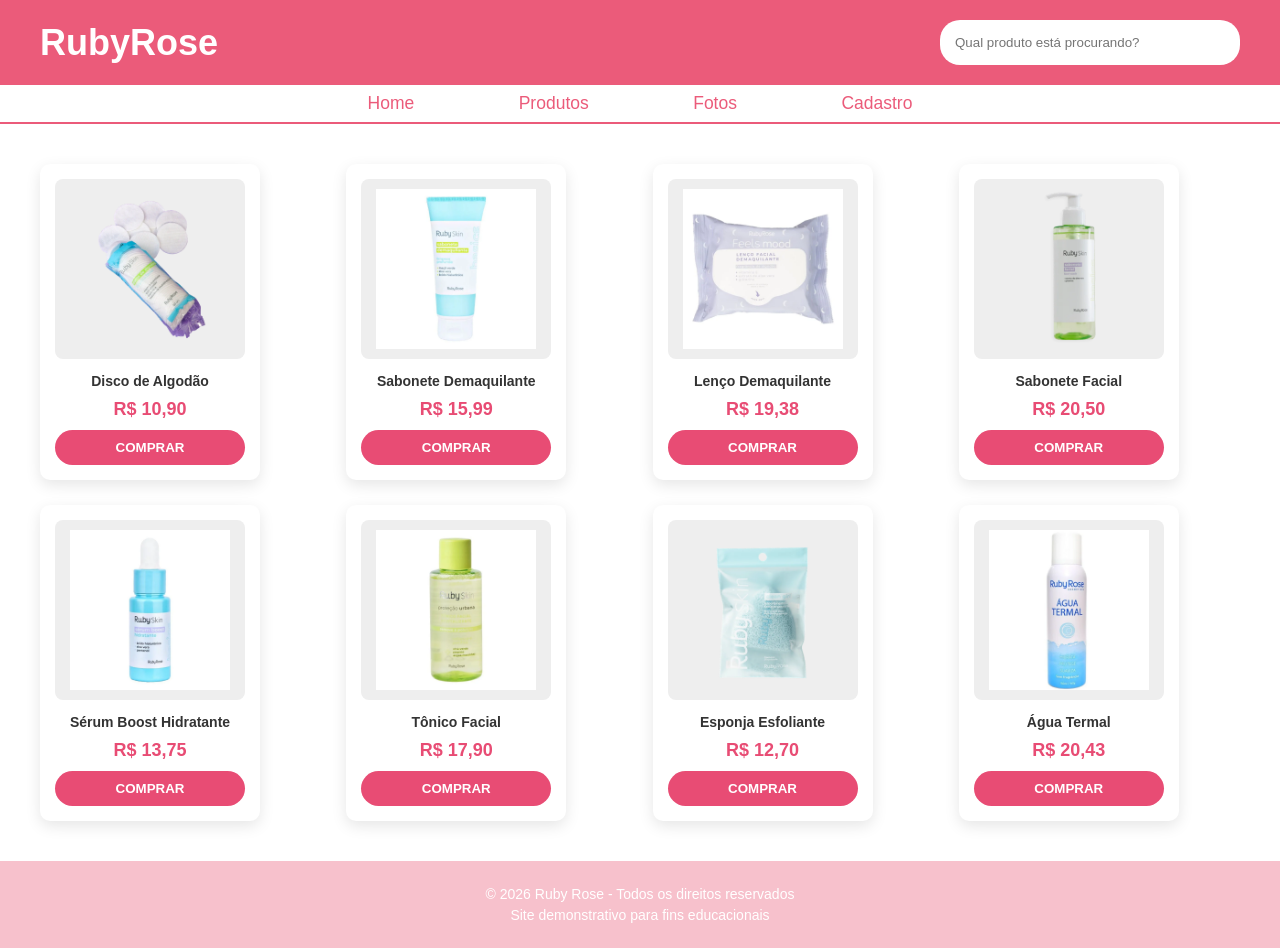
<file: produtosSkinCare.html>
<!DOCTYPE html>
<html lang="pt-BR">
<head>
  <meta charset="UTF-8">
  <meta name="viewport" content="width=device-width, initial-scale=1.0">
  <title>Ruby Rose - Loja Oficial</title>
  <link rel="stylesheet" href="estiloprodutosSobrancelha.css">
</head>

<body>

  <!-- HEADER -->
  <header>
    <div class="header-container">
      <div class="logo">RubyRose</div>

      <div class="search-box">
        <input type="text" placeholder="Qual produto está procurando?">
      </div>

    </div>
  </header>

  <!-- MENU -->
    <nav>
        <a href="index.html">Home</a>
        <a href="produtos.html">Produtos</a>
        <a href="fotos.html">Fotos</a>
        <a href="cadastro.html">Cadastro</a>
    </nav>

    

   
  <section class="produtos">
    <div class="card">
        <img src="img/discodealgodao.png" alt="Produto 1">
        <h3>Disco de Algodão</h3>
        <p class="preco">R$ 10,90</p>
        <button>COMPRAR</button>
    </div>

    <div class="card">
        <img src="img/sabonetedemaquilante.png" alt="Produto 2">
        <h3>Sabonete Demaquilante</h3>
        <p class="preco">R$ 15,99</p>
        <button>COMPRAR</button>
    </div>

    <div class="card">
        <img src="img/lencodemaquilante.png" alt="Produto 3">
        <h3>Lenço Demaquilante</h3>
        <p class="preco">R$ 19,38</p>
        <button>COMPRAR</button>
    </div>

    <div class="card">
        <img src="img/sabonetefacial.png" alt="Produto 4">
        <h3>Sabonete Facial</h3>
        <p class="preco">R$ 20,50</p>
        <button>COMPRAR</button>
    </div>

    <div class="card">
        <img src="img/serumboosthidratante.png" alt="Produto 4">
        <h3>Sérum Boost Hidratante</h3>
        <p class="preco">R$ 13,75</p>
        <button>COMPRAR</button>
    </div>

    <div class="card">
        <img src="img/tonicofacial.png" alt="Produto 4">
        <h3>Tônico Facial</h3>
        <p class="preco">R$ 17,90</p>
        <button>COMPRAR</button>
    </div>


    <div class="card">
        <img src="img/esponjaesfoliante.png" alt="Produto 4">
        <h3>Esponja Esfoliante</h3>
        <p class="preco">R$ 12,70</p>
        <button>COMPRAR</button>
    </div>

    <div class="card">
        <img src="img/aguatermal.png" alt="Produto 4">
        <h3>Água Termal</h3>
        <p class="preco">R$ 20,43</p>
        <button>COMPRAR</button>
    </div>

    
</section>

  <!-- FOOTER -->
  <footer>
    <p>© 2026 Ruby Rose - Todos os direitos reservados</p>
    <p>Site demonstrativo para fins educacionais</p>
  </footer>

</body>
</html>
</file>
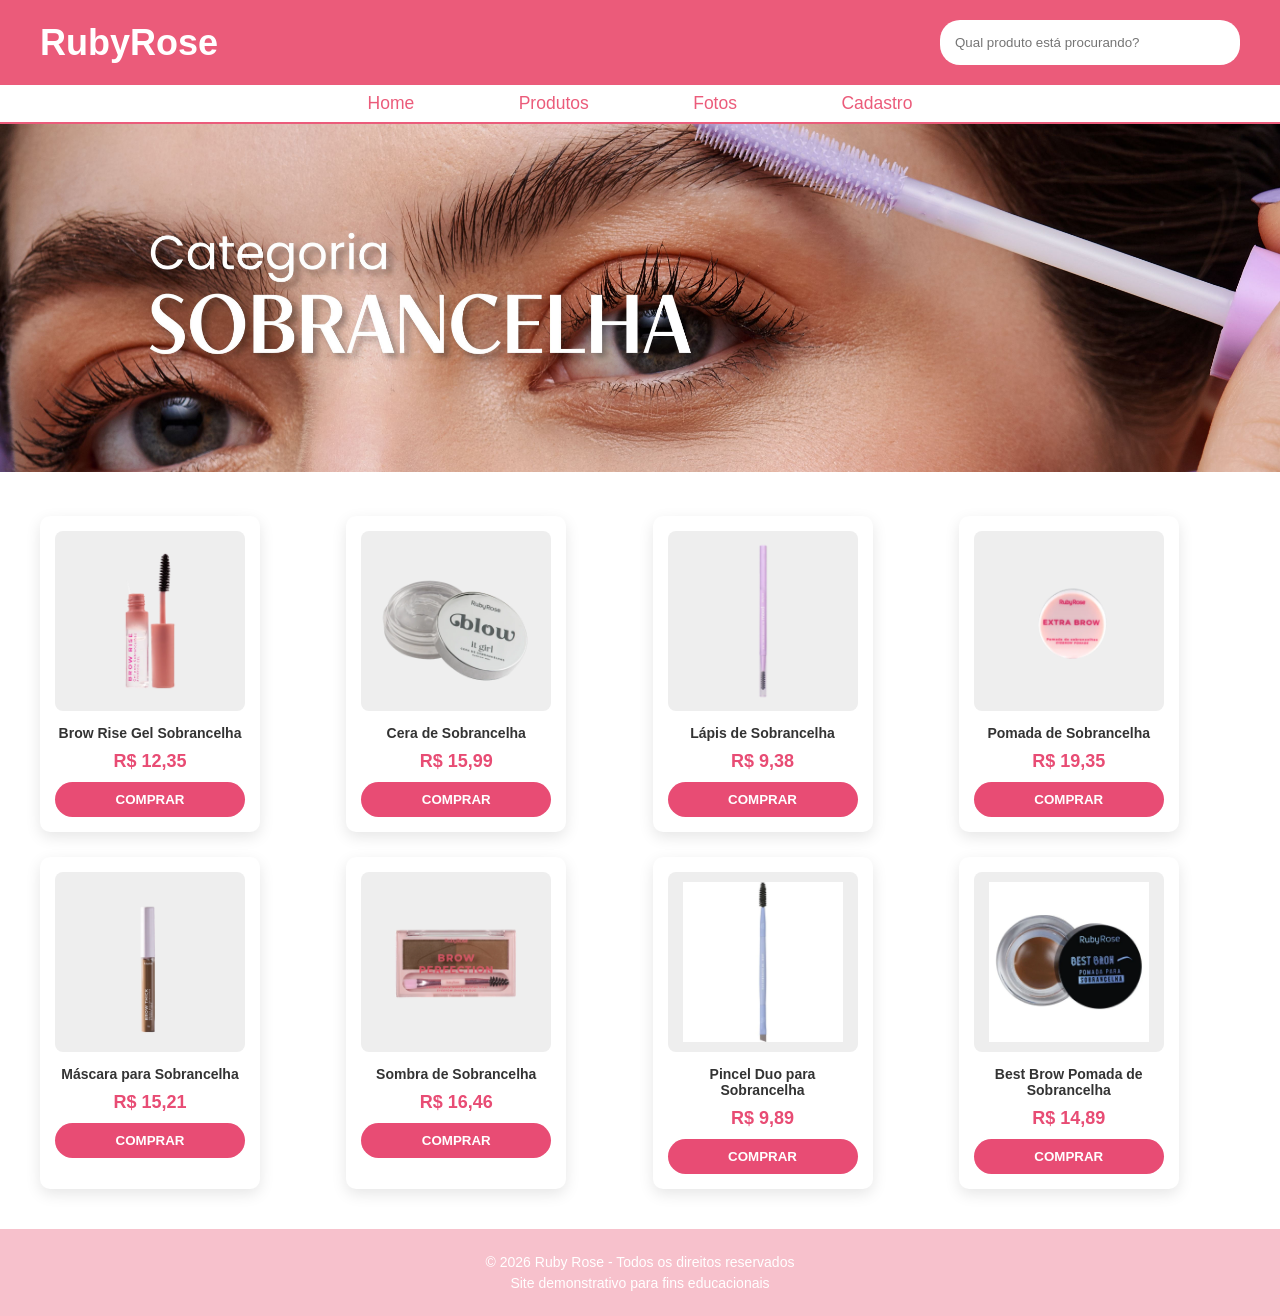
<file: produtosSobrancelha.html>
<!DOCTYPE html>
<html lang="pt-BR">
<head>
  <meta charset="UTF-8">
  <meta name="viewport" content="width=device-width, initial-scale=1.0">
  <title>Ruby Rose - Loja Oficial</title>
  <link rel="stylesheet" href="estiloprodutosSobrancelha.css">
</head>

<body>

  <!-- HEADER -->
  <header>
    <div class="header-container">
      <div class="logo">RubyRose</div>

      <div class="search-box">
        <input type="text" placeholder="Qual produto está procurando?">
      </div>

    </div>
  </header>

  <!-- MENU -->
    <nav>
        <a href="index.html">Home</a>
        <a href="produtos.html">Produtos</a>
        <a href="fotos.html">Fotos</a>
        <a href="cadastro.html">Cadastro</a>
    </nav>

    

   <!--BANNER-->
    <div class="banner img">
  <img src="img/categoriasobrancelha.png" alt="Produto 1">
  </div>

  <section class="produtos">
    <div class="card">
        <img src="img/BrowRiseGel_sobrancelha.png" alt="Produto 1">
        <h3>Brow Rise Gel Sobrancelha</h3>
        <p class="preco">R$ 12,35</p>
        <button>COMPRAR</button>
    </div>

    <div class="card">
        <img src="img/CeraDeSobrancelhas_sobrancelha.png" alt="Produto 2">
        <h3>Cera de Sobrancelha</h3>
        <p class="preco">R$ 15,99</p>
        <button>COMPRAR</button>
    </div>

    <div class="card">
        <img src="img/LapisdeSobrancelha_sobrancelha.png" alt="Produto 3">
        <h3>Lápis de Sobrancelha</h3>
        <p class="preco">R$ 9,38</p>
        <button>COMPRAR</button>
    </div>

    <div class="card">
        <img src="img/PomadaDeSobrancelha_sobrancelha.png" alt="Produto 4">
        <h3>Pomada de Sobrancelha</h3>
        <p class="preco">R$ 19,35</p>
        <button>COMPRAR</button>
    </div>

    <div class="card">
        <img src="img/mascaraparasobrancelha_sobrancelha.png" alt="Produto 4">
        <h3>Máscara para Sobrancelha</h3>
        <p class="preco">R$ 15,21</p>
        <button>COMPRAR</button>
    </div>

    <div class="card">
        <img src="img/SombradeSobrancelha_sobrancelha.png" alt="Produto 4">
        <h3>Sombra de Sobrancelha</h3>
        <p class="preco">R$ 16,46</p>
        <button>COMPRAR</button>
    </div>


    <div class="card">
        <img src="img/PincelDuo_sobrancelha.png" alt="Produto 4">
        <h3>Pincel Duo para Sobrancelha</h3>
        <p class="preco">R$ 9,89</p>
        <button>COMPRAR</button>
    </div>

    <div class="card">
        <img src="img/BestBrow_sobrancelha.png" alt="Produto 4">
        <h3>Best Brow Pomada de Sobrancelha</h3>
        <p class="preco">R$ 14,89</p>
        <button>COMPRAR</button>
    </div>

    
</section>

  <!-- FOOTER -->
  <footer>
    <p>© 2026 Ruby Rose - Todos os direitos reservados</p>
    <p>Site demonstrativo para fins educacionais</p>
  </footer>

</body>
</html>
</file>
<file: estiloindex.css>
/* RESET */
    * {
      margin: 0;
      padding: 0;
      box-sizing: border-box;
      font-family: Arial, Helvetica, sans-serif;
    }

    body {
      background-color: #fff;
      color: #333;
    }

    /* HEADER */
    header {
      background-color: #eb5b7a;
      padding: 20px;
    }

    .header-container {
      max-width: 1200px;
      margin: auto;
      display: flex;
      align-items: center;
      justify-content: space-between;
      gap: 20px;
      flex-wrap: wrap;
    }

    .logo {
      font-size: 36px;
      color: white;
      font-weight: bold;
    }

    .search-box input {
      padding: 15px 15px;
      width: 300px;
      border-radius: 20px;
      border: none;
      outline: none;
    }

    .user-actions {
      color: white;
      font-size: 14px;
      cursor: pointer;
    }

    /* MENU */
    nav {
      background-color: #fff;
      border-bottom: 2px solid #eb5b7a;
      text-align: center;
      padding: 8px;
    }

    nav a{
      color: #eb5b7a;
      text-decoration: none;
      margin: 0 40px;
      font-size: 1rem;
      padding: 10px;
      transition: 0.3s;
      font-size: 17.5px;
    }

   nav a:hover {
    text-decoration: underline;
   }

    /* CATEGORIAS */
    .categories {
      max-width: 1200px;
      margin: 40px auto;
      display: grid;
      grid-template-columns: repeat(5, 140px); /* 5 colunas em cima */
      gap: 40px;
      text-align: center;
      display: flex;
      justify-content: center;
    }
    
    .category {
      cursor: pointer;
      display: flex !important;
      flex-direction: column !important;
      align-items: center !important;
      text-align: center !important;
    }

    .category a{
      color: #eb5b7a;
      text-decoration: underline;
      text-decoration: none;
      font-size: 16px;
      margin-top: 10px;
      font-weight: bold;
    }
   
    .category img {
      width: 140px;
      height: 140px;
      border-radius: 50%;
      border: 4px solid #eb5b7a;
      object-fit: cover;
    }

    .category p {
      margin-top: 10px;
      font-weight: bold;
      color: #eb5b7a;
    }

    
    /* NOVIDADES */
    .news {
      padding: 30px 20px;
      color: #eb5b7a;
      text-align: center;
    }

    .news img {
      width: -20px;
      height: 300px;
      margin-top: -60px;
    }

    .news h2 {
      font-size: 28px;
      margin-bottom: 20px;
    }


    /* Área dos produtos */
    .produtos {
        display: flex;
        gap: 20px;
        justify-content: center;
    }

    /* Card do produto */
    .card {
        background: white;
        width: 220px;
        border-radius: 10px;
        padding: 15px;
        box-shadow: 0 5px 15px rgba(0,0,0,0.1);
        text-align: center;
        transition: 0.3s;
    }

    .card:hover {
        transform: translateY(-5px);
    }

    /* Imagem do produto */
    .card img {
        width: 100%;
        height: 180px;
        object-fit: contain;
        background: #eee;
        border-radius: 8px;
        padding: 10px;
    }

    /* Nome */
    .card h3 {
        font-size: 14px;
        margin: 10px 0;
        color: #333;
    }

    /* Preço */
    .preco {
        font-size: 18px;
        font-weight: bold;
        color: #e84c74;
        margin-bottom: 10px;
    }

    /* Botão */
    .card button {
        width: 100%;
        padding: 10px;
        background-color: #e84c74;
        border: none;
        border-radius: 20px;
        color: white;
        font-weight: bold;
        cursor: pointer;
        transition: 0.3s;
    }

    .card button:hover {
        background-color: #d13b61;
    }


    /* FOOTER */
    footer {
      background-color: #f7c1cc;
      color: white;
      text-align: center;
      padding: 20px;
      font-size: 14px;
    }

    footer p {
      margin: 5px 0;
    }
</file>
<file: estilofotos.css>
/* RESET */
    * {
      margin: 0;
      padding: 0;
      box-sizing: border-box;
      font-family: Arial, Helvetica, sans-serif;
    }

    body {
      background-color: #fff;
      color: #333;
    }

    /* HEADER */
    header {
      background-color: #eb5b7a;
      padding: 20px;
    }

    .header-container {
      max-width: 1200px;
      margin: auto;
      display: flex;
      align-items: center;
      justify-content: space-between;
      gap: 20px;
      flex-wrap: wrap;
    }

    .logo {
      font-size: 36px;
      color: white;
      font-weight: bold;
    }

    .search-box input {
      padding: 15px 15px;
      width: 300px;
      border-radius: 20px;
      border: none;
      outline: none;
    }

    .user-actions {
      color: white;
      font-size: 14px;
      cursor: pointer;
    }

    /* MENU */
    nav {
      background-color: #fff;
      border-bottom: 2px solid #eb5b7a;
      text-align: center;
      padding: 8px;
    }

    nav a{
      color: #eb5b7a;
      text-decoration: none;
      margin: 0 40px;
      font-size: 1rem;
      padding: 10px;
      transition: 0.3s;
      font-size: 17.5px;
    }

   nav a:hover {
    text-decoration: underline;
   }

  


    /* INSTAGRAM */

.instagram {
  max-width: 1200px;
  margin: 40px auto;
  text-align: center;
}

.instagram h2 {
  margin-bottom: 30px;
  color: #eb5b7a;
}

.instagram-grid {
  display: grid;
  grid-template-columns: repeat(3, 1fr);
  gap: 20px;
}

.instagram-grid img {
  width: 100%;
  border-radius: 10px;
  transition: 0.3s;
}

.instagram-grid img:hover {
  transform: scale(1.05);
}
</file>
<file: estiloprodutosSobrancelha.css>
/* RESET */
    * {
      margin: 0;
      padding: 0;
      box-sizing: border-box;
      font-family: Arial, Helvetica, sans-serif;
    }

    body {
      background-color: #fff;
      color: #333;
    }

    /* HEADER */
    header {
      background-color: #eb5b7a;
      padding: 20px;
    }

    .header-container {
      max-width: 1200px;
      margin: auto;
      display: flex;
      align-items: center;
      justify-content: space-between;
      gap: 20px;
      flex-wrap: wrap;
    }

    .logo {
      font-size: 36px;
      color: white;
      font-weight: bold;
    }

    .search-box input {
      padding: 15px 15px;
      width: 300px;
      border-radius: 20px;
      border: none;
      outline: none;
    }

    .user-actions {
      color: white;
      font-size: 14px;
      cursor: pointer;
    }

    /* MENU */
    nav {
      background-color: #fff;
      border-bottom: 2px solid #eb5b7a;
      text-align: center;
      padding: 8px;
    }

    nav a{
      color: #eb5b7a;
      text-decoration: none;
      margin: 0 40px;
      font-size: 1rem;
      padding: 10px;
      transition: 0.3s;
      font-size: 17.5px;
    }

   nav a:hover {
    text-decoration: underline;
   }

  
    .banner img {
      width: -10px;
      height: 348px;
      margin-top: 0px;
    }

    
    /* Área dos produtos */
    .produtos {
    display: grid;
    grid-template-columns: repeat(4, 1fr); /* 4 por linha */
    gap: 25px;
    padding: 40px;
    }

    /* Card do produto */
    .card {
        background: white;
        width: 220px;
        border-radius: 10px;
        padding: 15px;
        box-shadow: 0 5px 15px rgba(0,0,0,0.1);
        text-align: center;
        transition: 0.3s;
    }

    .card:hover {
        transform: translateY(-5px);
    }

    /* Imagem do produto */
    .card img {
        width: 100%;
        height: 180px;
        object-fit: contain;
        background: #eee;
        border-radius: 8px;
        padding: 10px;
    }

    /* Nome */
    .card h3 {
        font-size: 14px;
        margin: 10px 0;
        color: #333;
    }

    /* Preço */
    .preco {
        font-size: 18px;
        font-weight: bold;
        color: #e84c74;
        margin-bottom: 10px;
    }

    /* Botão */
    .card button {
        width: 100%;
        padding: 10px;
        background-color: #e84c74;
        border: none;
        border-radius: 20px;
        color: white;
        font-weight: bold;
        cursor: pointer;
        transition: 0.3s;
    }

    .card button:hover {
        background-color: #d13b61;
    }






    /* FOOTER */
    footer {
      background-color: #f7c1cc;
      color: white;
      text-align: center;
      padding: 20px;
      font-size: 14px;
    }

    footer p {
      margin: 5px 0;
    }
</file>
<file: estiloprodutosLancamentos.css>
/* RESET */
    * {
      margin: 0;
      padding: 0;
      box-sizing: border-box;
      font-family: Arial, Helvetica, sans-serif;
    }

    body {
      background-color: #fff;
      color: #333;
    }

    /* HEADER */
    header {
      background-color: #eb5b7a;
      padding: 20px;
    }

    .header-container {
      max-width: 1200px;
      margin: auto;
      display: flex;
      align-items: center;
      justify-content: space-between;
      gap: 20px;
      flex-wrap: wrap;
    }

    .logo {
      font-size: 36px;
      color: white;
      font-weight: bold;
    }

    .search-box input {
      padding: 15px 15px;
      width: 300px;
      border-radius: 20px;
      border: none;
      outline: none;
    }

    .user-actions {
      color: white;
      font-size: 14px;
      cursor: pointer;
    }

    /* MENU */
    nav {
      background-color: #fff;
      border-bottom: 2px solid #eb5b7a;
      text-align: center;
      padding: 8px;
    }

    nav a{
      color: #eb5b7a;
      text-decoration: none;
      margin: 0 40px;
      font-size: 1rem;
      padding: 10px;
      transition: 0.3s;
      font-size: 17.5px;
    }

   nav a:hover {
    text-decoration: underline;
   }

  
.banner img {
      width: -10px;
      height: 337.5px;
      margin-top: 0px;
    }

    /* Área dos produtos */
    .produtos {
    display: grid;
    grid-template-columns: repeat(4, 1fr); /* 4 por linha */
    gap: 25px;
    padding: 40px;
    }

    /* Card do produto */
    .card {
        background: white;
        width: 220px;
        border-radius: 10px;
        padding: 15px;
        box-shadow: 0 5px 15px rgba(0,0,0,0.1);
        text-align: center;
        transition: 0.3s;
    }

    .card:hover {
        transform: translateY(-5px);
    }

    /* Imagem do produto */
    .card img {
        width: 100%;
        height: 180px;
        object-fit: contain;
        background: #eee;
        border-radius: 8px;
        padding: 10px;
    }

    /* Nome */
    .card h3 {
        font-size: 14px;
        margin: 10px 0;
        color: #333;
    }

    /* Preço */
    .preco {
        font-size: 18px;
        font-weight: bold;
        color: #e84c74;
        margin-bottom: 10px;
    }

    /* Botão */
    .card button {
        width: 100%;
        padding: 10px;
        background-color: #e84c74;
        border: none;
        border-radius: 20px;
        color: white;
        font-weight: bold;
        cursor: pointer;
        transition: 0.3s;
    }

    .card button:hover {
        background-color: #d13b61;
    }






    /* FOOTER */
    footer {
      background-color: #f7c1cc;
      color: white;
      text-align: center;
      padding: 20px;
      font-size: 14px;
    }

    footer p {
      margin: 5px 0;
    }
</file>
<file: estiloprodutosNataliaBeauty.css>
/* RESET */
    * {
      margin: 0;
      padding: 0;
      box-sizing: border-box;
      font-family: Arial, Helvetica, sans-serif;
    }

    body {
      background-color: #fff;
      color: #333;
    }

    /* HEADER */
    header {
      background-color: #eb5b7a;
      padding: 20px;
    }

    .header-container {
      max-width: 1200px;
      margin: auto;
      display: flex;
      align-items: center;
      justify-content: space-between;
      gap: 20px;
      flex-wrap: wrap;
    }

    .logo {
      font-size: 36px;
      color: white;
      font-weight: bold;
    }

    .search-box input {
      padding: 15px 15px;
      width: 300px;
      border-radius: 20px;
      border: none;
      outline: none;
    }

    .user-actions {
      color: white;
      font-size: 14px;
      cursor: pointer;
    }

    /* MENU */
    nav {
      background-color: #fff;
      border-bottom: 2px solid #eb5b7a;
      text-align: center;
      padding: 8px;
    }

    nav a{
      color: #eb5b7a;
      text-decoration: none;
      margin: 0 40px;
      font-size: 1rem;
      padding: 10px;
      transition: 0.3s;
      font-size: 17.5px;
    }

   nav a:hover {
    text-decoration: underline;
   }

  
.banner img {
      width: -10px;
      height: 337.3px;
      margin-top: 0px;
    }

    /* Área dos produtos */
    .produtos {
    display: grid;
    grid-template-columns: repeat(4, 1fr); /* 4 por linha */
    gap: 25px;
    padding: 40px;
    }

    /* Card do produto */
    .card {
        background: white;
        width: 220px;
        border-radius: 10px;
        padding: 15px;
        box-shadow: 0 5px 15px rgba(0,0,0,0.1);
        text-align: center;
        transition: 0.3s;
    }

    .card:hover {
        transform: translateY(-5px);
    }

    /* Imagem do produto */
    .card img {
        width: 100%;
        height: 180px;
        object-fit: contain;
        background: #eee;
        border-radius: 8px;
        padding: 10px;
    }

    /* Nome */
    .card h3 {
        font-size: 14px;
        margin: 10px 0;
        color: #333;
    }

    /* Preço */
    .preco {
        font-size: 18px;
        font-weight: bold;
        color: #e84c74;
        margin-bottom: 10px;
    }

    /* Botão */
    .card button {
        width: 100%;
        padding: 10px;
        background-color: #e84c74;
        border: none;
        border-radius: 20px;
        color: white;
        font-weight: bold;
        cursor: pointer;
        transition: 0.3s;
    }

    .card button:hover {
        background-color: #d13b61;
    }






    /* FOOTER */
    footer {
      background-color: #f7c1cc;
      color: white;
      text-align: center;
      padding: 20px;
      font-size: 14px;
    }

    footer p {
      margin: 5px 0;
    }
</file>
<file: estiloprodutosPopStar.css>
/* RESET */
    * {
      margin: 0;
      padding: 0;
      box-sizing: border-box;
      font-family: Arial, Helvetica, sans-serif;
    }

    body {
      background-color: #fff;
      color: #333;
    }

    /* HEADER */
    header {
      background-color: #eb5b7a;
      padding: 20px;
    }

    .header-container {
      max-width: 1200px;
      margin: auto;
      display: flex;
      align-items: center;
      justify-content: space-between;
      gap: 20px;
      flex-wrap: wrap;
    }

    .logo {
      font-size: 36px;
      color: white;
      font-weight: bold;
    }

    .search-box input {
      padding: 15px 15px;
      width: 300px;
      border-radius: 20px;
      border: none;
      outline: none;
    }

    .user-actions {
      color: white;
      font-size: 14px;
      cursor: pointer;
    }

    /* MENU */
    nav {
      background-color: #fff;
      border-bottom: 2px solid #eb5b7a;
      text-align: center;
      padding: 8px;
    }

    nav a{
      color: #eb5b7a;
      text-decoration: none;
      margin: 0 40px;
      font-size: 1rem;
      padding: 10px;
      transition: 0.3s;
      font-size: 17.5px;
    }

   nav a:hover {
    text-decoration: underline;
   }

  
.banner img {
      width: -10px;
      height: 337.5px;
      margin-top: 0px;
    }

    /* Área dos produtos */
    .produtos {
    display: grid;
    grid-template-columns: repeat(4, 1fr); /* 4 por linha */
    gap: 25px;
    padding: 40px;
    }

    /* Card do produto */
    .card {
        background: white;
        width: 220px;
        border-radius: 10px;
        padding: 15px;
        box-shadow: 0 5px 15px rgba(0,0,0,0.1);
        text-align: center;
        transition: 0.3s;
    }

    .card:hover {
        transform: translateY(-5px);
    }

    /* Imagem do produto */
    .card img {
        width: 100%;
        height: 180px;
        object-fit: contain;
        background: #eee;
        border-radius: 8px;
        padding: 10px;
    }

    /* Nome */
    .card h3 {
        font-size: 14px;
        margin: 10px 0;
        color: #333;
    }

    /* Preço */
    .preco {
        font-size: 18px;
        font-weight: bold;
        color: #e84c74;
        margin-bottom: 10px;
    }

    /* Botão */
    .card button {
        width: 100%;
        padding: 10px;
        background-color: #e84c74;
        border: none;
        border-radius: 20px;
        color: white;
        font-weight: bold;
        cursor: pointer;
        transition: 0.3s;
    }

    .card button:hover {
        background-color: #d13b61;
    }






    /* FOOTER */
    footer {
      background-color: #f7c1cc;
      color: white;
      text-align: center;
      padding: 20px;
      font-size: 14px;
    }

    footer p {
      margin: 5px 0;
    }
</file>
